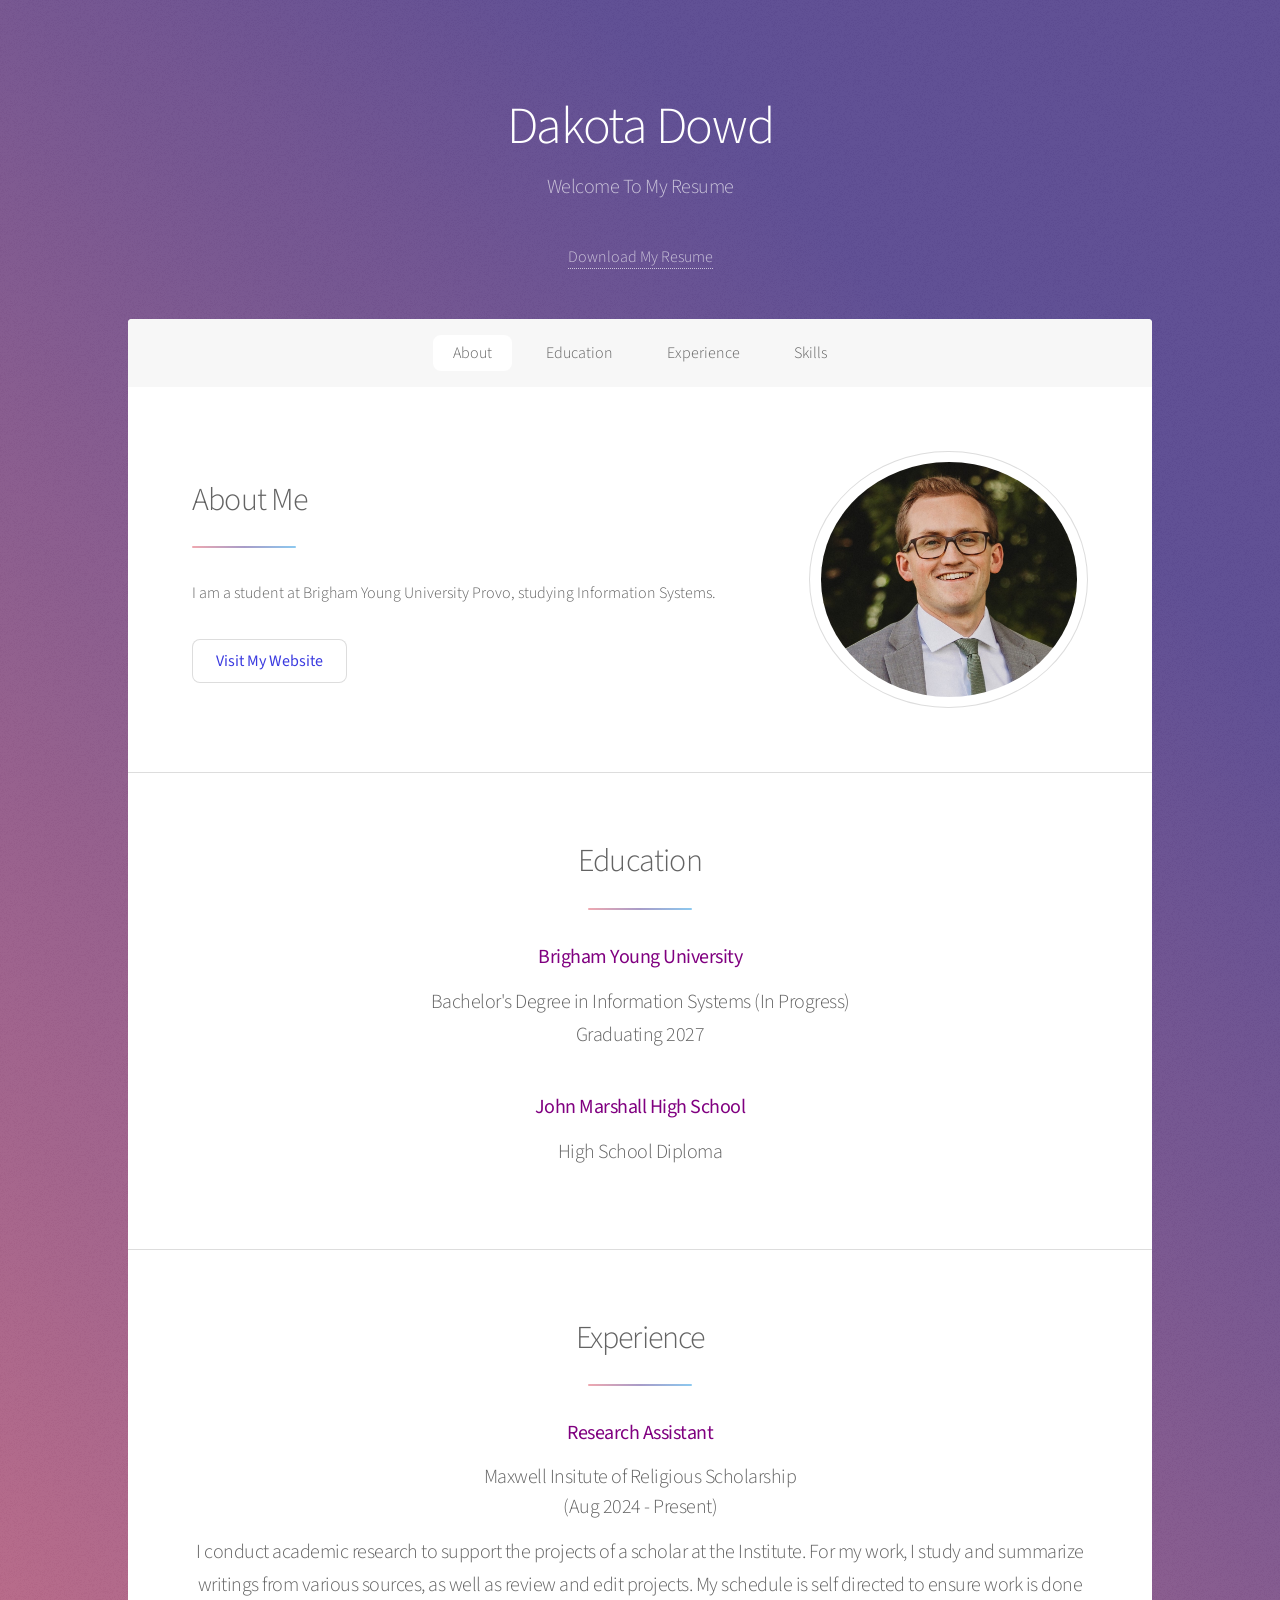
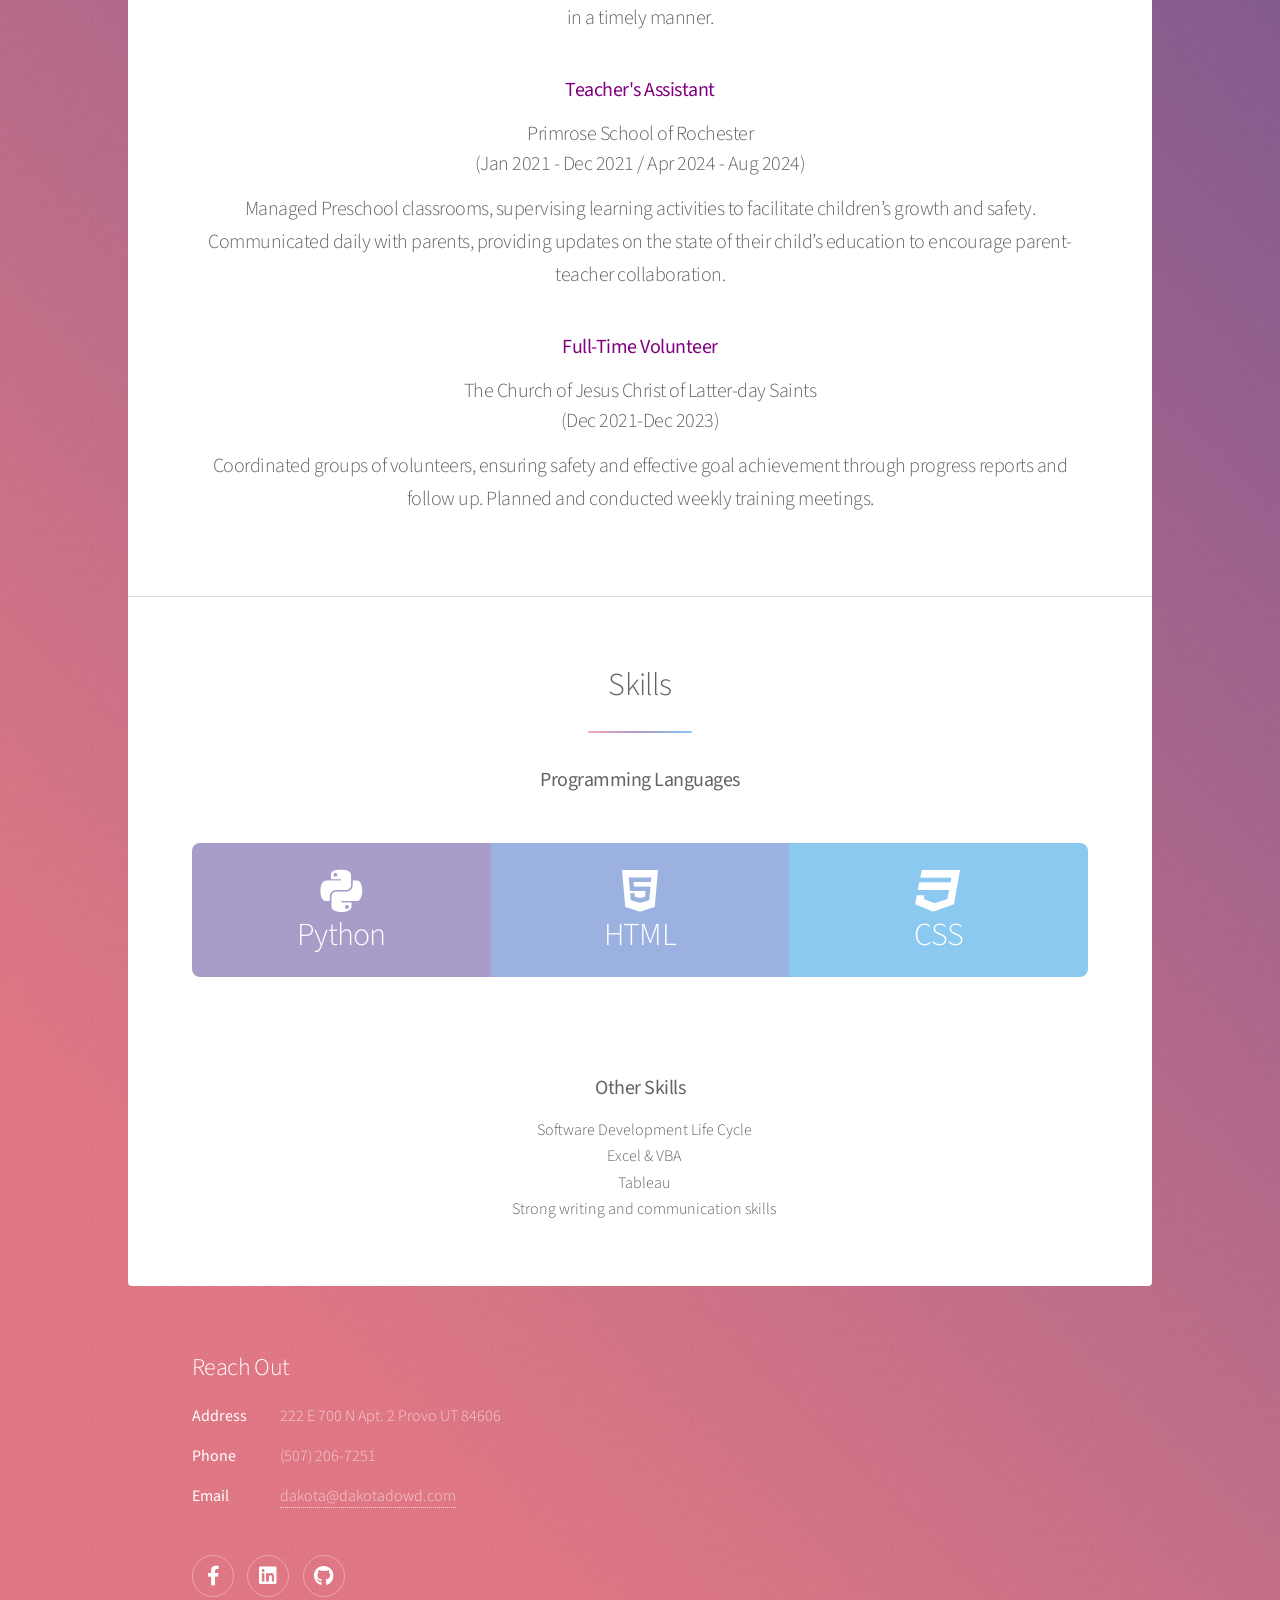
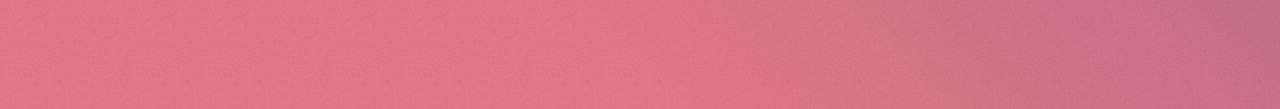
<file: index.html>
<!DOCTYPE HTML>

<html>
	<head>
		<title>Dakota Dowd Resume</title>

		<meta charset="utf-8" />
		<meta name="viewport" content="width=device-width, initial-scale=1, user-scalable=no" />
		<link rel="stylesheet" href="assets/css/main.css" />
		<noscript><link rel="stylesheet" href="assets/css/noscript.css" /></noscript>
		<link rel="stylesheet" href="https://cdnjs.cloudflare.com/ajax/libs/font-awesome/5.15.4/css/all.min.css">

		<style>
			ul {
				list-style-type: none;
				padding: 0; /* Optional: remove default padding */
			}
		</style>
	</head>
	<body class="is-preload">

		<!-- Wrapper -->
			<div id="wrapper">

				<!-- Header -->
					<header id="header" class="alt">
						<!-- <span class="logo"><img src="images/logo.svg" alt="" /></span> -->
						<h1>Dakota Dowd</h1>
					    	<p>Welcome To My Resume</p>
					    	<a href="Blue Resume.docx.pdf" download>Download My Resume</a>


							
					</header>

				<!-- Nav -->
					<nav id="nav">
						<ul>
							<li><a href="#intro" class="active">About</a></li>
							<li><a href="#first">Education</a></li>
							<li><a href="#second">Experience</a></li>
							<li><a href="#skill">Skills</a></li>
						</ul>
					</nav>

				<!-- Main -->
					<div id="main">

						<!-- Introduction -->
							<section id="intro" class="main">
								<div class="spotlight">
									<div class="content">
										<header class="major">
											<h2>About Me</h2>
										</header>
										<p>I am a student at Brigham Young University Provo, studying Information Systems.</p>
										<ul class="actions">
											<li><a href="https://www.dakotadowd.com/" class="button"><b style="color: rgb(59, 59, 224)">Visit My Website</b></a></li>
										</ul>
									</div>
									<span class="image"><img src="images\Profile_photo_projects.jpg" alt="" /></span>
								</div>
							</section>

						<!-- Education -->
						<section id="first" class="main special">
							<header class="major">
								<h2>Education</h2>
								<h3><b  style = "color: purple;">Brigham Young University</b></h3>
								<p>Bachelor's Degree in Information Systems (In Progress) <br> Graduating 2027</p>

								<h3><b  style = "color: purple;">John Marshall High School</b></h3>
								<p>High School Diploma</p>
							</header>
							</footer>
						</section>

						<!-- Experience -->
						<section id="second" class="main special">
							<header class="major">
								<h2>Experience</h2>

								<h3><b style = "color: purple;">Research Assistant</b></h3>								
								<h3> <section>Maxwell Insitute of Religious Scholarship</section> (Aug 2024 - Present)</h3>
								<p>I conduct academic research to support the projects of a scholar at the Institute. For my work, I study and summarize writings from various sources, as well as review and edit projects. My schedule is self directed to ensure work is done in a timely manner.</p>
								
								<h3><b  style = "color: purple;">Teacher's Assistant</b></h3>
								<h3><section>Primrose School of Rochester</section> (Jan 2021 - Dec 2021 / Apr 2024 - Aug 2024)</h3>
								<p>Managed Preschool classrooms, supervising learning activities to facilitate children’s growth and safety. Communicated daily with parents, providing updates on the state of their child’s education to encourage parent-teacher collaboration.</p>

								<h3><b  style = "color: purple;">Full-Time Volunteer</b></h3>
								<h3><section>The Church of Jesus Christ of Latter-day Saints</section> (Dec 2021-Dec 2023)</h3>
								<p>Coordinated groups of volunteers, ensuring safety and effective goal achievement through progress reports and follow up. Planned and conducted weekly training meetings.</p>
								
							</header>
							</footer>
						</section>

						
						<!-- Second Section -->
						<section id="skill" class="main special">
							<header class="major">
								<h2>Skills</h2>
								<h3><b>Programming Languages</b></h3>
							</header>
							<ul class="statistics">

								<li class="style3">
									<span class="fab fa-python fa-3x"></span>
									<strong>Python</strong>
								</li>

								<li class="style4">
									<span class="fab fa-html5 fa-3x"></span>
									<strong>HTML</strong>
								</li>

								<li class="style5">
									<span class="fab fa-css3 fa-3x"></span>
									<strong>CSS</strong>
								</li>
							</ul>

							<p class="content"></p>
							<footer class="major">
								<h3> <b>Other Skills</b> </h3>
								<ul>
									<li>Software Development Life Cycle</li>
									<li>Excel & VBA </li>
									<li>Tableau</li>
									<li>Strong writing and communication skills</li>
										
								</ul>
							</footer>
						</section>



					</div>

				<!-- Footer -->
					<footer id="footer">

						<section>
							<h2>Reach Out</h2>
							<dl class="alt">
								<dt>Address</dt>
								<dd>222 E 700 N Apt. 2 Provo UT 84606</dd>
								<dt>Phone</dt>
								<dd>(507) 206-7251</dd>
								<dt>Email</dt>
								<dd><a href="dakota@dakotadowd.com">dakota@dakotadowd.com</a></dd>
							</dl>
							<ul class="icons">
								<li><a href="https://www.facebook.com/profile.php?id=100009518986532" class="icon brands fa-facebook-f alt"><span class="label">Facebook</span></a></li>
								<li><a href="https://www.linkedin.com/in/dakota-dowd-014100195/" class="icon brands fa-linkedin alt"><span class="label">Linkedin</span></a></li>
								<li><a href="https://github.com/Dakota-Dowd" class="icon brands fa-github alt"><span class="label">GitHub</span></a></li>

							</ul>
						</section>
					</footer>

			</div>

		<!-- Scripts -->
			<script src="assets/js/jquery.min.js"></script>
			<script src="assets/js/jquery.scrollex.min.js"></script>
			<script src="assets/js/jquery.scrolly.min.js"></script>
			<script src="assets/js/browser.min.js"></script>
			<script src="assets/js/breakpoints.min.js"></script>
			<script src="assets/js/util.js"></script>
			<script src="assets/js/main.js"></script>

	</body>
</html>
</file>
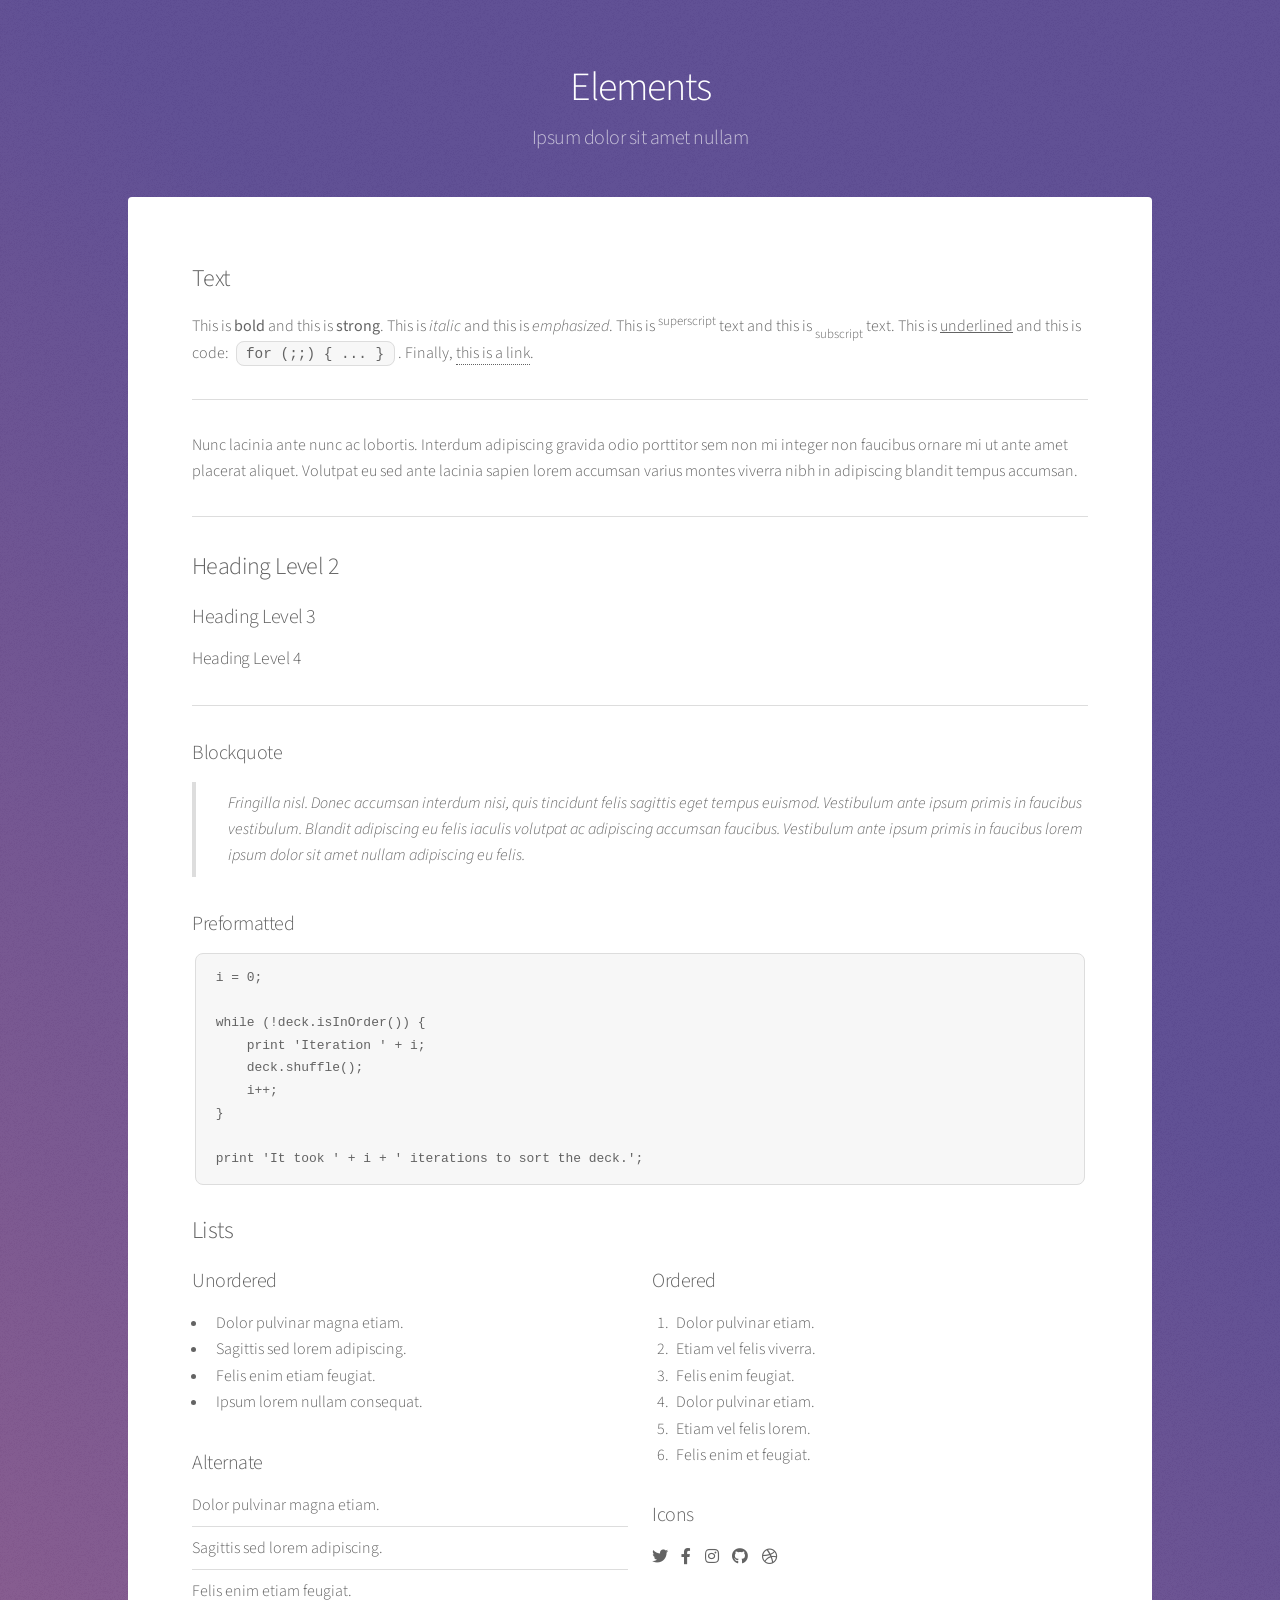
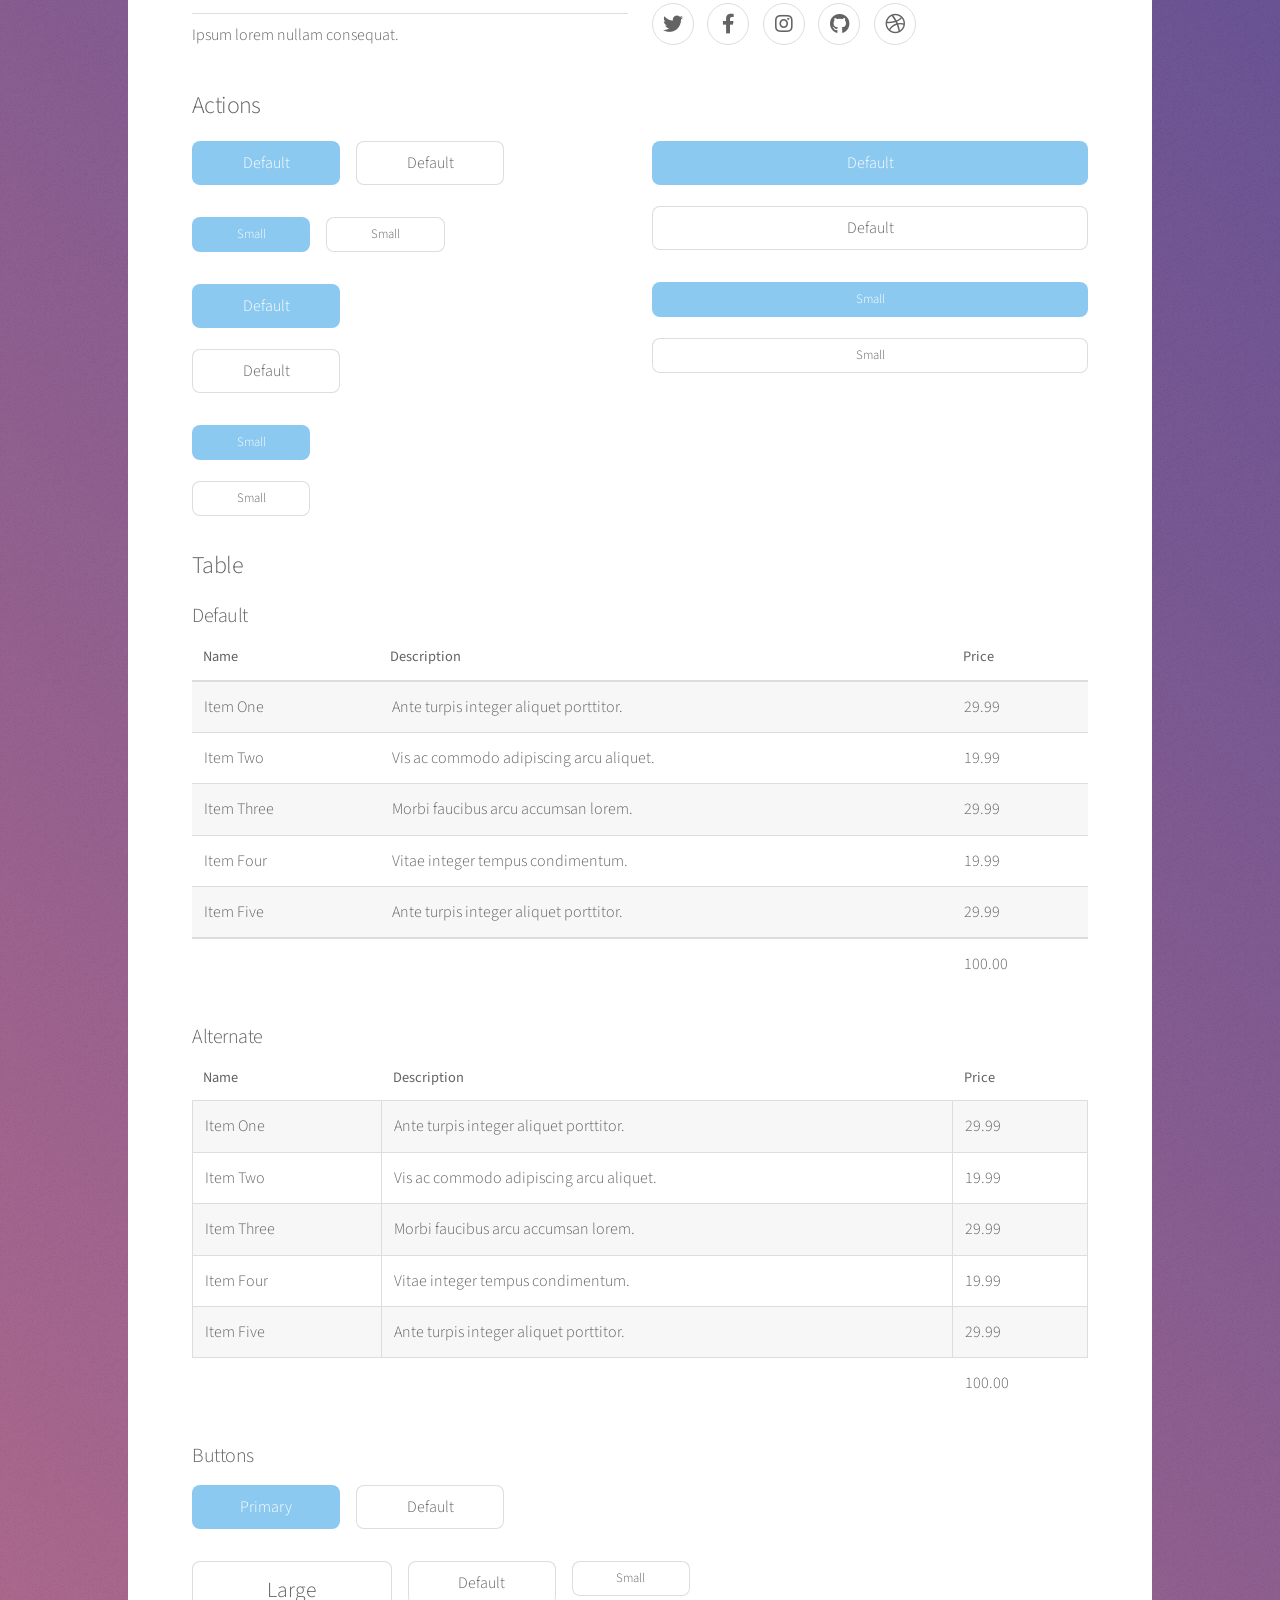
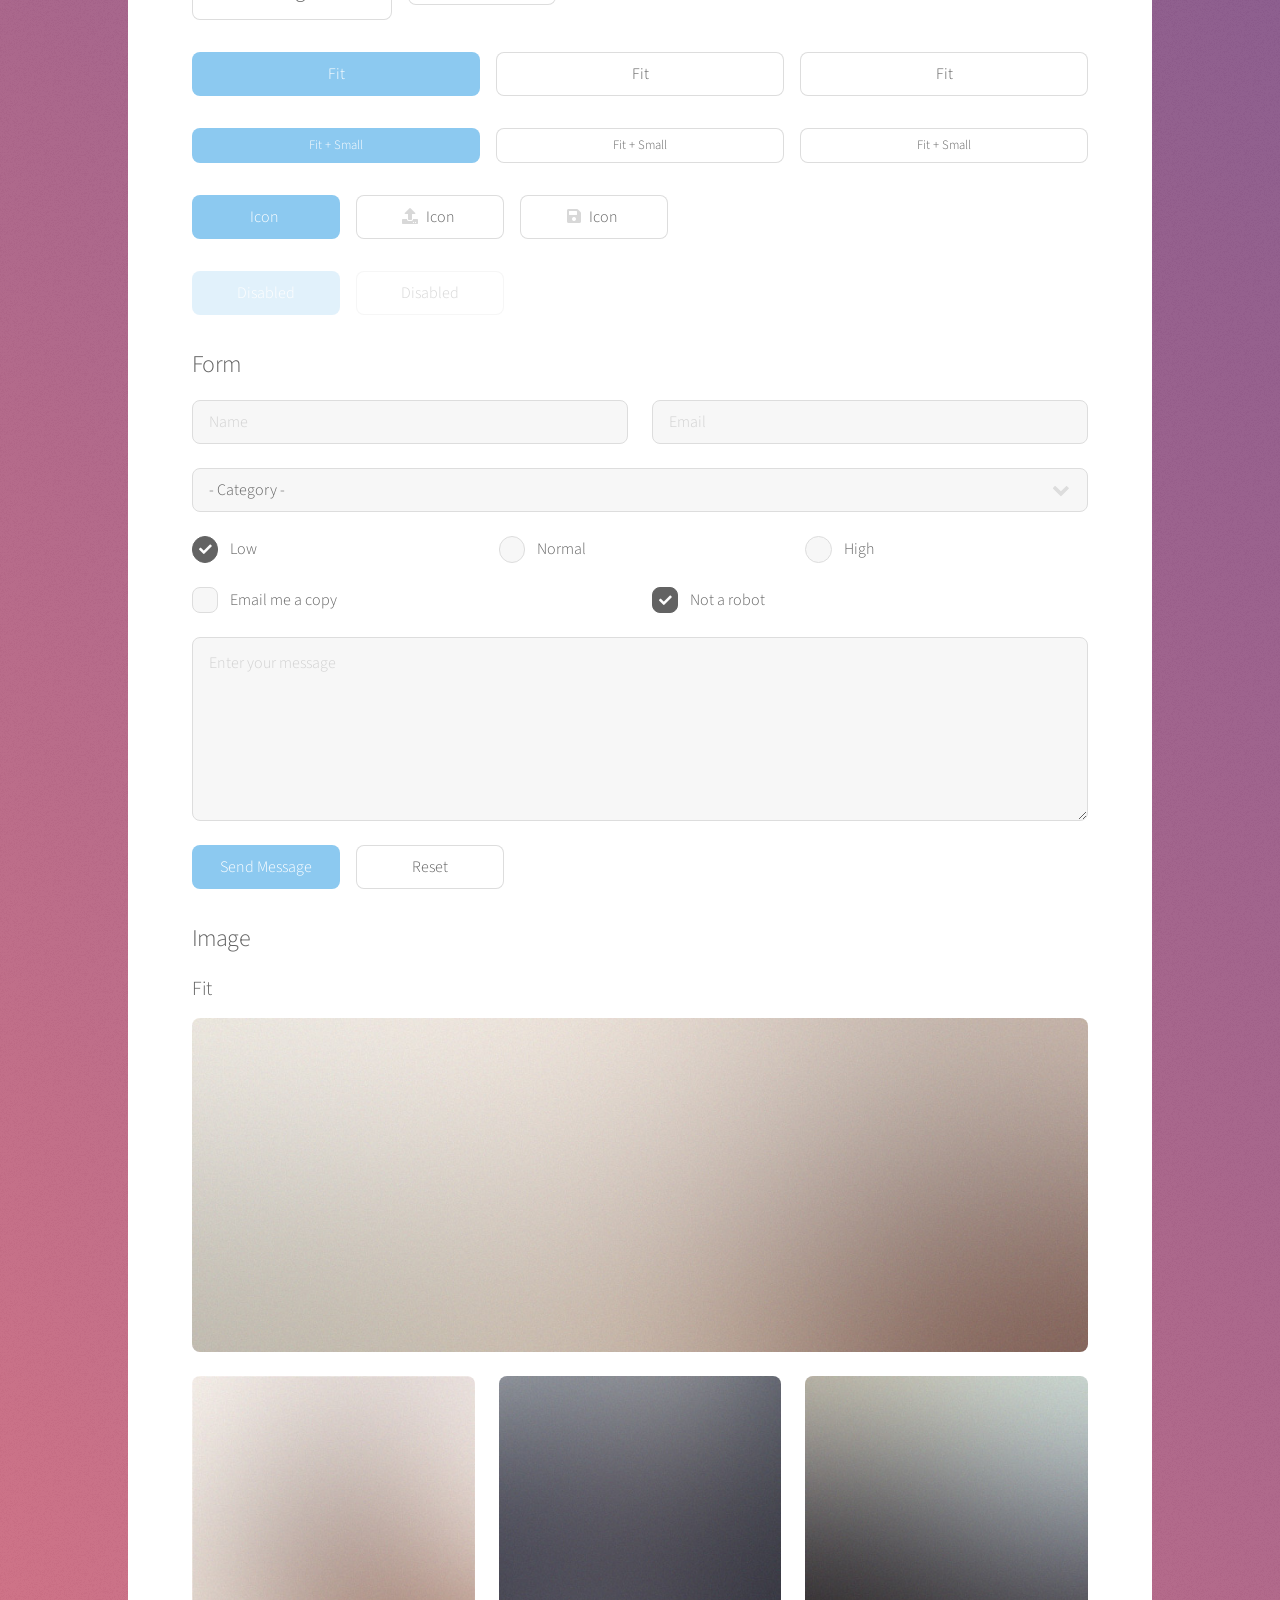
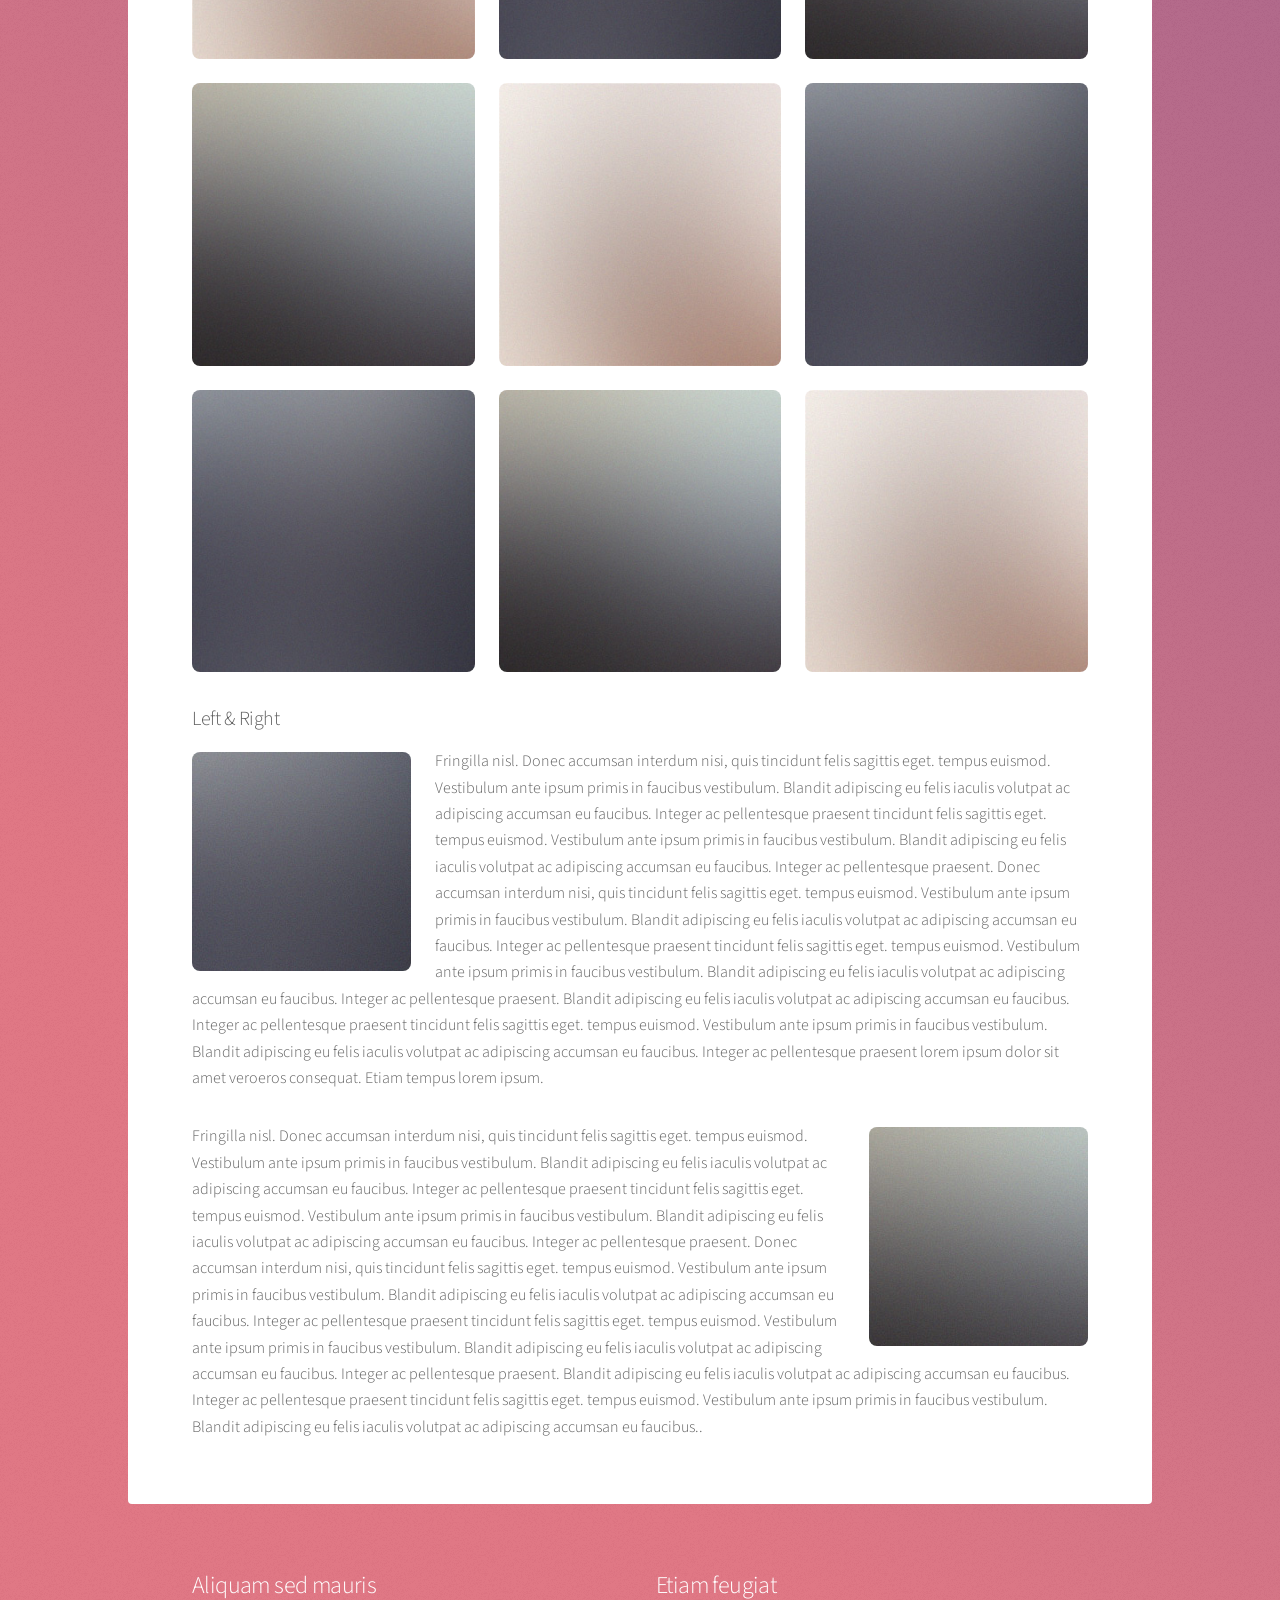
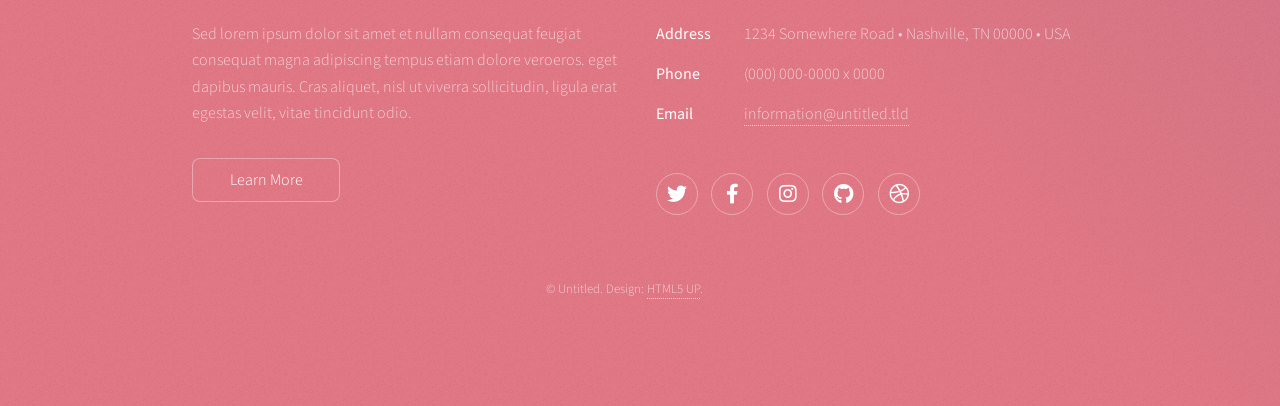
<file: elements.html>
<!DOCTYPE HTML>
<!--
	Stellar by HTML5 UP
	html5up.net | @ajlkn
	Free for personal and commercial use under the CCA 3.0 license (html5up.net/license)
-->
<html>
	<head>
		<title>Elements - Stellar by HTML5 UP</title>
		<meta charset="utf-8" />
		<meta name="viewport" content="width=device-width, initial-scale=1, user-scalable=no" />
		<link rel="stylesheet" href="assets/css/main.css" />
		<noscript><link rel="stylesheet" href="assets/css/noscript.css" /></noscript>
	</head>
	<body class="is-preload">

		<!-- Wrapper -->
			<div id="wrapper">

				<!-- Header -->
					<header id="header">
						<h1>Elements</h1>
						<p>Ipsum dolor sit amet nullam</p>
					</header>

				<!-- Main -->
					<div id="main">

						<!-- Content -->
							<section id="content" class="main">

								<!-- Text -->
									<section>
										<h2>Text</h2>
										<p>This is <b>bold</b> and this is <strong>strong</strong>. This is <i>italic</i> and this is <em>emphasized</em>.
										This is <sup>superscript</sup> text and this is <sub>subscript</sub> text.
										This is <u>underlined</u> and this is code: <code>for (;;) { ... }</code>. Finally, <a href="#">this is a link</a>.</p>
										<hr />
										<p>Nunc lacinia ante nunc ac lobortis. Interdum adipiscing gravida odio porttitor sem non mi integer non faucibus ornare mi ut ante amet placerat aliquet. Volutpat eu sed ante lacinia sapien lorem accumsan varius montes viverra nibh in adipiscing blandit tempus accumsan.</p>
										<hr />
										<h2>Heading Level 2</h2>
										<h3>Heading Level 3</h3>
										<h4>Heading Level 4</h4>
										<hr />
										<h3>Blockquote</h3>
										<blockquote>Fringilla nisl. Donec accumsan interdum nisi, quis tincidunt felis sagittis eget tempus euismod. Vestibulum ante ipsum primis in faucibus vestibulum. Blandit adipiscing eu felis iaculis volutpat ac adipiscing accumsan faucibus. Vestibulum ante ipsum primis in faucibus lorem ipsum dolor sit amet nullam adipiscing eu felis.</blockquote>
										<h3>Preformatted</h3>
										<pre><code>i = 0;

while (!deck.isInOrder()) {
    print 'Iteration ' + i;
    deck.shuffle();
    i++;
}

print 'It took ' + i + ' iterations to sort the deck.';</code></pre>
									</section>

								<!-- Lists -->
									<section>
										<h2>Lists</h2>
										<div class="row">
											<div class="col-6 col-12-medium">
												<h3>Unordered</h3>
												<ul>
													<li>Dolor pulvinar magna etiam.</li>
													<li>Sagittis sed lorem adipiscing.</li>
													<li>Felis enim etiam feugiat.</li>
													<li>Ipsum lorem nullam consequat.</li>
												</ul>
												<h3>Alternate</h3>
												<ul class="alt">
													<li>Dolor pulvinar magna etiam.</li>
													<li>Sagittis sed lorem adipiscing.</li>
													<li>Felis enim etiam feugiat.</li>
													<li>Ipsum lorem nullam consequat.</li>
												</ul>
											</div>
											<div class="col-6 col-12-medium">
												<h3>Ordered</h3>
												<ol>
													<li>Dolor pulvinar etiam.</li>
													<li>Etiam vel felis viverra.</li>
													<li>Felis enim feugiat.</li>
													<li>Dolor pulvinar etiam.</li>
													<li>Etiam vel felis lorem.</li>
													<li>Felis enim et feugiat.</li>
												</ol>
												<h3>Icons</h3>
												<ul class="icons">
													<li><a href="#" class="icon brands fa-twitter"><span class="label">Twitter</span></a></li>
													<li><a href="#" class="icon brands fa-facebook-f"><span class="label">Facebook</span></a></li>
													<li><a href="#" class="icon brands fa-instagram"><span class="label">Instagram</span></a></li>
													<li><a href="#" class="icon brands fa-github"><span class="label">GitHub</span></a></li>
													<li><a href="#" class="icon brands fa-dribbble"><span class="label">Dribbble</span></a></li>
												</ul>
												<ul class="icons">
													<li><a href="#" class="icon brands alt fa-twitter"><span class="label">Twitter</span></a></li>
													<li><a href="#" class="icon brands alt fa-facebook-f"><span class="label">Facebook</span></a></li>
													<li><a href="#" class="icon brands alt fa-instagram"><span class="label">Instagram</span></a></li>
													<li><a href="#" class="icon brands alt fa-github"><span class="label">GitHub</span></a></li>
													<li><a href="#" class="icon brands alt fa-dribbble"><span class="label">Dribbble</span></a></li>
												</ul>
											</div>
										</div>
										<h2>Actions</h2>
										<div class="row">
											<div class="col-6 col-12-medium">
												<ul class="actions">
													<li><a href="#" class="button primary">Default</a></li>
													<li><a href="#" class="button">Default</a></li>
												</ul>
												<ul class="actions small">
													<li><a href="#" class="button primary small">Small</a></li>
													<li><a href="#" class="button small">Small</a></li>
												</ul>
												<ul class="actions stacked">
													<li><a href="#" class="button primary">Default</a></li>
													<li><a href="#" class="button">Default</a></li>
												</ul>
												<ul class="actions stacked">
													<li><a href="#" class="button primary small">Small</a></li>
													<li><a href="#" class="button small">Small</a></li>
												</ul>
											</div>
											<div class="col-6 col-12-medium">
												<ul class="actions stacked">
													<li><a href="#" class="button primary fit">Default</a></li>
													<li><a href="#" class="button fit">Default</a></li>
												</ul>
												<ul class="actions stacked">
													<li><a href="#" class="button primary small fit">Small</a></li>
													<li><a href="#" class="button small fit">Small</a></li>
												</ul>
											</div>
										</div>
									</section>

								<!-- Table -->
									<section>
										<h2>Table</h2>
										<h3>Default</h3>
										<div class="table-wrapper">
											<table>
												<thead>
													<tr>
														<th>Name</th>
														<th>Description</th>
														<th>Price</th>
													</tr>
												</thead>
												<tbody>
													<tr>
														<td>Item One</td>
														<td>Ante turpis integer aliquet porttitor.</td>
														<td>29.99</td>
													</tr>
													<tr>
														<td>Item Two</td>
														<td>Vis ac commodo adipiscing arcu aliquet.</td>
														<td>19.99</td>
													</tr>
													<tr>
														<td>Item Three</td>
														<td> Morbi faucibus arcu accumsan lorem.</td>
														<td>29.99</td>
													</tr>
													<tr>
														<td>Item Four</td>
														<td>Vitae integer tempus condimentum.</td>
														<td>19.99</td>
													</tr>
													<tr>
														<td>Item Five</td>
														<td>Ante turpis integer aliquet porttitor.</td>
														<td>29.99</td>
													</tr>
												</tbody>
												<tfoot>
													<tr>
														<td colspan="2"></td>
														<td>100.00</td>
													</tr>
												</tfoot>
											</table>
										</div>

										<h3>Alternate</h3>
										<div class="table-wrapper">
											<table class="alt">
												<thead>
													<tr>
														<th>Name</th>
														<th>Description</th>
														<th>Price</th>
													</tr>
												</thead>
												<tbody>
													<tr>
														<td>Item One</td>
														<td>Ante turpis integer aliquet porttitor.</td>
														<td>29.99</td>
													</tr>
													<tr>
														<td>Item Two</td>
														<td>Vis ac commodo adipiscing arcu aliquet.</td>
														<td>19.99</td>
													</tr>
													<tr>
														<td>Item Three</td>
														<td> Morbi faucibus arcu accumsan lorem.</td>
														<td>29.99</td>
													</tr>
													<tr>
														<td>Item Four</td>
														<td>Vitae integer tempus condimentum.</td>
														<td>19.99</td>
													</tr>
													<tr>
														<td>Item Five</td>
														<td>Ante turpis integer aliquet porttitor.</td>
														<td>29.99</td>
													</tr>
												</tbody>
												<tfoot>
													<tr>
														<td colspan="2"></td>
														<td>100.00</td>
													</tr>
												</tfoot>
											</table>
										</div>
									</section>

								<!-- Buttons -->
									<section>
										<h3>Buttons</h3>
										<ul class="actions">
											<li><a href="#" class="button primary">Primary</a></li>
											<li><a href="#" class="button">Default</a></li>
										</ul>
										<ul class="actions">
											<li><a href="#" class="button large">Large</a></li>
											<li><a href="#" class="button">Default</a></li>
											<li><a href="#" class="button small">Small</a></li>
										</ul>
										<ul class="actions fit">
											<li><a href="#" class="button primary fit">Fit</a></li>
											<li><a href="#" class="button fit">Fit</a></li>
											<li><a href="#" class="button fit">Fit</a></li>
										</ul>
										<ul class="actions fit small">
											<li><a href="#" class="button primary fit small">Fit + Small</a></li>
											<li><a href="#" class="button fit small">Fit + Small</a></li>
											<li><a href="#" class="button fit small">Fit + Small</a></li>
										</ul>
										<ul class="actions">
											<li><a href="#" class="button primary icon solidfa-download">Icon</a></li>
											<li><a href="#" class="button icon solid fa-upload">Icon</a></li>
											<li><a href="#" class="button icon solid fa-save">Icon</a></li>
										</ul>
										<ul class="actions">
											<li><span class="button primary disabled">Disabled</span></li>
											<li><span class="button disabled">Disabled</span></li>
										</ul>
									</section>

								<!-- Form -->
									<section>
										<h2>Form</h2>
										<form method="post" action="#">
											<div class="row gtr-uniform">
												<div class="col-6 col-12-xsmall">
													<input type="text" name="demo-name" id="demo-name" value="" placeholder="Name" />
												</div>
												<div class="col-6 col-12-xsmall">
													<input type="email" name="demo-email" id="demo-email" value="" placeholder="Email" />
												</div>
												<div class="col-12">
													<select name="demo-category" id="demo-category">
														<option value="">- Category -</option>
														<option value="1">Manufacturing</option>
														<option value="1">Shipping</option>
														<option value="1">Administration</option>
														<option value="1">Human Resources</option>
													</select>
												</div>
												<div class="col-4 col-12-small">
													<input type="radio" id="demo-priority-low" name="demo-priority" checked>
													<label for="demo-priority-low">Low</label>
												</div>
												<div class="col-4 col-12-small">
													<input type="radio" id="demo-priority-normal" name="demo-priority">
													<label for="demo-priority-normal">Normal</label>
												</div>
												<div class="col-4 col-12-small">
													<input type="radio" id="demo-priority-high" name="demo-priority">
													<label for="demo-priority-high">High</label>
												</div>
												<div class="col-6 col-12-small">
													<input type="checkbox" id="demo-copy" name="demo-copy">
													<label for="demo-copy">Email me a copy</label>
												</div>
												<div class="col-6 col-12-small">
													<input type="checkbox" id="demo-human" name="demo-human" checked>
													<label for="demo-human">Not a robot</label>
												</div>
												<div class="col-12">
													<textarea name="demo-message" id="demo-message" placeholder="Enter your message" rows="6"></textarea>
												</div>
												<div class="col-12">
													<ul class="actions">
														<li><input type="submit" value="Send Message" class="primary" /></li>
														<li><input type="reset" value="Reset" /></li>
													</ul>
												</div>
											</div>
										</form>
									</section>

								<!-- Image -->
									<section>
										<h2>Image</h2>
										<h3>Fit</h3>
										<div class="box alt">
											<div class="row gtr-uniform">
												<div class="col-12"><span class="image fit"><img src="images/pic04.jpg" alt="" /></span></div>
												<div class="col-4"><span class="image fit"><img src="images/pic01.jpg" alt="" /></span></div>
												<div class="col-4"><span class="image fit"><img src="images/pic02.jpg" alt="" /></span></div>
												<div class="col-4"><span class="image fit"><img src="images/pic03.jpg" alt="" /></span></div>
												<div class="col-4"><span class="image fit"><img src="images/pic03.jpg" alt="" /></span></div>
												<div class="col-4"><span class="image fit"><img src="images/pic01.jpg" alt="" /></span></div>
												<div class="col-4"><span class="image fit"><img src="images/pic02.jpg" alt="" /></span></div>
												<div class="col-4"><span class="image fit"><img src="images/pic02.jpg" alt="" /></span></div>
												<div class="col-4"><span class="image fit"><img src="images/pic03.jpg" alt="" /></span></div>
												<div class="col-4"><span class="image fit"><img src="images/pic01.jpg" alt="" /></span></div>
											</div>
										</div>
										<h3>Left &amp; Right</h3>
										<p><span class="image left"><img src="images/pic05.jpg" alt="" /></span>Fringilla nisl. Donec accumsan interdum nisi, quis tincidunt felis sagittis eget. tempus euismod. Vestibulum ante ipsum primis in faucibus vestibulum. Blandit adipiscing eu felis iaculis volutpat ac adipiscing accumsan eu faucibus. Integer ac pellentesque praesent tincidunt felis sagittis eget. tempus euismod. Vestibulum ante ipsum primis in faucibus vestibulum. Blandit adipiscing eu felis iaculis volutpat ac adipiscing accumsan eu faucibus. Integer ac pellentesque praesent. Donec accumsan interdum nisi, quis tincidunt felis sagittis eget. tempus euismod. Vestibulum ante ipsum primis in faucibus vestibulum. Blandit adipiscing eu felis iaculis volutpat ac adipiscing accumsan eu faucibus. Integer ac pellentesque praesent tincidunt felis sagittis eget. tempus euismod. Vestibulum ante ipsum primis in faucibus vestibulum. Blandit adipiscing eu felis iaculis volutpat ac adipiscing accumsan eu faucibus. Integer ac pellentesque praesent. Blandit adipiscing eu felis iaculis volutpat ac adipiscing accumsan eu faucibus. Integer ac pellentesque praesent tincidunt felis sagittis eget. tempus euismod. Vestibulum ante ipsum primis in faucibus vestibulum. Blandit adipiscing eu felis iaculis volutpat ac adipiscing accumsan eu faucibus. Integer ac pellentesque praesent lorem ipsum dolor sit amet veroeros consequat. Etiam tempus lorem ipsum.</p>
										<p><span class="image right"><img src="images/pic06.jpg" alt="" /></span>Fringilla nisl. Donec accumsan interdum nisi, quis tincidunt felis sagittis eget. tempus euismod. Vestibulum ante ipsum primis in faucibus vestibulum. Blandit adipiscing eu felis iaculis volutpat ac adipiscing accumsan eu faucibus. Integer ac pellentesque praesent tincidunt felis sagittis eget. tempus euismod. Vestibulum ante ipsum primis in faucibus vestibulum. Blandit adipiscing eu felis iaculis volutpat ac adipiscing accumsan eu faucibus. Integer ac pellentesque praesent. Donec accumsan interdum nisi, quis tincidunt felis sagittis eget. tempus euismod. Vestibulum ante ipsum primis in faucibus vestibulum. Blandit adipiscing eu felis iaculis volutpat ac adipiscing accumsan eu faucibus. Integer ac pellentesque praesent tincidunt felis sagittis eget. tempus euismod. Vestibulum ante ipsum primis in faucibus vestibulum. Blandit adipiscing eu felis iaculis volutpat ac adipiscing accumsan eu faucibus. Integer ac pellentesque praesent. Blandit adipiscing eu felis iaculis volutpat ac adipiscing accumsan eu faucibus. Integer ac pellentesque praesent tincidunt felis sagittis eget. tempus euismod. Vestibulum ante ipsum primis in faucibus vestibulum. Blandit adipiscing eu felis iaculis volutpat ac adipiscing accumsan eu faucibus..</p>
									</section>

							</section>

					</div>

				<!-- Footer -->
					<footer id="footer">
						<section>
							<h2>Aliquam sed mauris</h2>
							<p>Sed lorem ipsum dolor sit amet et nullam consequat feugiat consequat magna adipiscing tempus etiam dolore veroeros. eget dapibus mauris. Cras aliquet, nisl ut viverra sollicitudin, ligula erat egestas velit, vitae tincidunt odio.</p>
							<ul class="actions">
								<li><a href="#" class="button">Learn More</a></li>
							</ul>
						</section>
						<section>
							<h2>Etiam feugiat</h2>
							<dl class="alt">
								<dt>Address</dt>
								<dd>1234 Somewhere Road &bull; Nashville, TN 00000 &bull; USA</dd>
								<dt>Phone</dt>
								<dd>(000) 000-0000 x 0000</dd>
								<dt>Email</dt>
								<dd><a href="#">information@untitled.tld</a></dd>
							</dl>
							<ul class="icons">
								<li><a href="#" class="icon brands fa-twitter alt"><span class="label">Twitter</span></a></li>
								<li><a href="#" class="icon brands fa-facebook-f alt"><span class="label">Facebook</span></a></li>
								<li><a href="#" class="icon brands fa-instagram alt"><span class="label">Instagram</span></a></li>
								<li><a href="#" class="icon brands fa-github alt"><span class="label">GitHub</span></a></li>
								<li><a href="#" class="icon brands fa-dribbble alt"><span class="label">Dribbble</span></a></li>
							</ul>
						</section>
						<p class="copyright">&copy; Untitled. Design: <a href="https://html5up.net">HTML5 UP</a>.</p>
					</footer>

			</div>

		<!-- Scripts -->
			<script src="assets/js/jquery.min.js"></script>
			<script src="assets/js/jquery.scrollex.min.js"></script>
			<script src="assets/js/jquery.scrolly.min.js"></script>
			<script src="assets/js/browser.min.js"></script>
			<script src="assets/js/breakpoints.min.js"></script>
			<script src="assets/js/util.js"></script>
			<script src="assets/js/main.js"></script>

	</body>
</html>
</file>
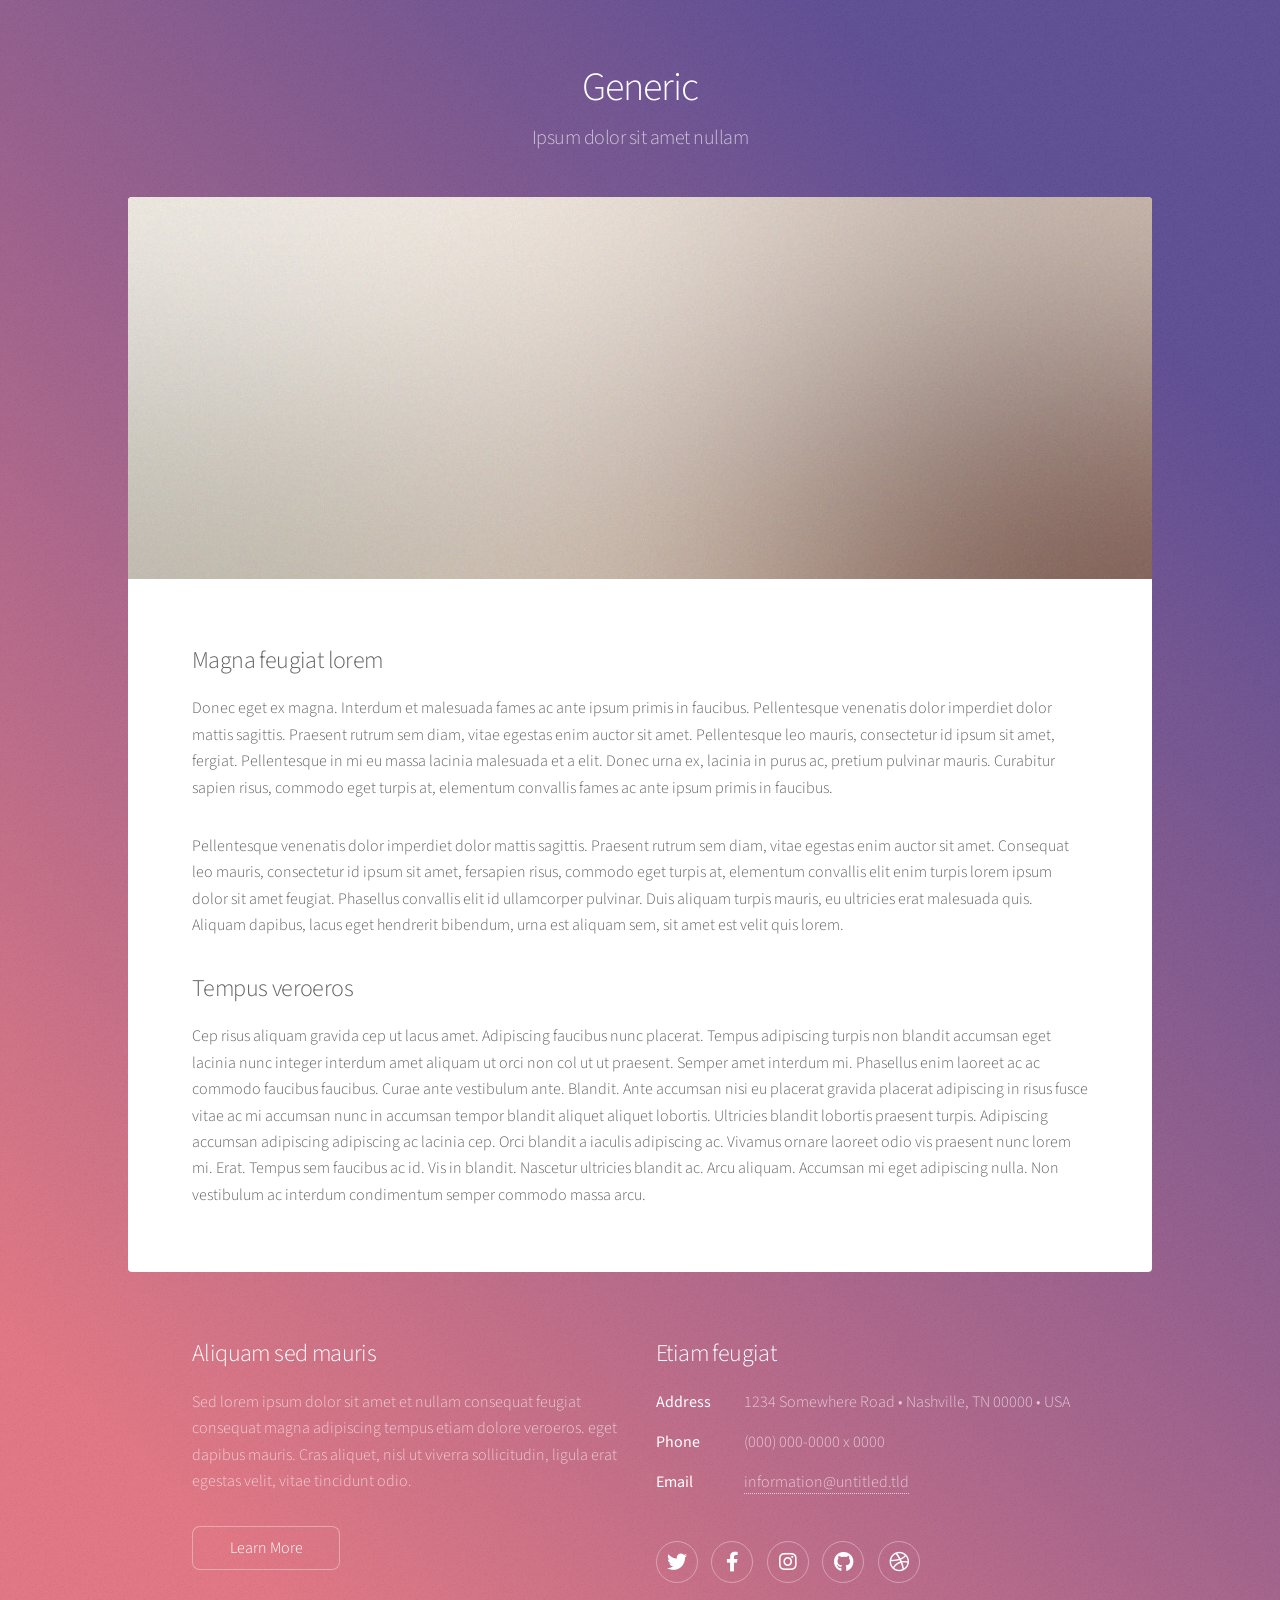
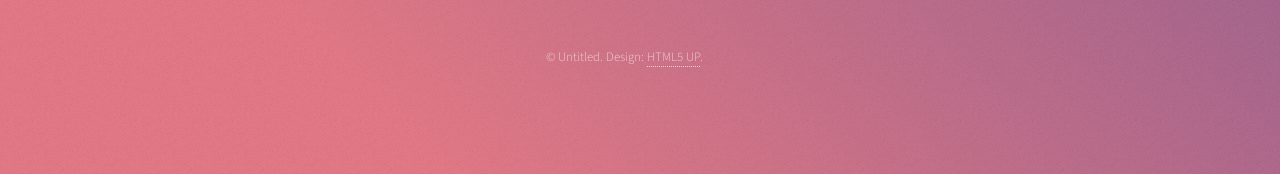
<file: generic.html>
<!DOCTYPE HTML>
<!--
	Stellar by HTML5 UP
	html5up.net | @ajlkn
	Free for personal and commercial use under the CCA 3.0 license (html5up.net/license)
-->
<html>
	<head>
		<title>Generic - Stellar by HTML5 UP</title>
		<meta charset="utf-8" />
		<meta name="viewport" content="width=device-width, initial-scale=1, user-scalable=no" />
		<link rel="stylesheet" href="assets/css/main.css" />
		<noscript><link rel="stylesheet" href="assets/css/noscript.css" /></noscript>
	</head>
	<body class="is-preload">

		<!-- Wrapper -->
			<div id="wrapper">

				<!-- Header -->
					<header id="header">
						<h1>Generic</h1>
						<p>Ipsum dolor sit amet nullam</p>
					</header>

				<!-- Main -->
					<div id="main">

						<!-- Content -->
							<section id="content" class="main">
								<span class="image main"><img src="images/pic04.jpg" alt="" /></span>
								<h2>Magna feugiat lorem</h2>
								<p>Donec eget ex magna. Interdum et malesuada fames ac ante ipsum primis in faucibus. Pellentesque venenatis dolor imperdiet dolor mattis sagittis. Praesent rutrum sem diam, vitae egestas enim auctor sit amet. Pellentesque leo mauris, consectetur id ipsum sit amet, fergiat. Pellentesque in mi eu massa lacinia malesuada et a elit. Donec urna ex, lacinia in purus ac, pretium pulvinar mauris. Curabitur sapien risus, commodo eget turpis at, elementum convallis fames ac ante ipsum primis in faucibus.</p>
								<p>Pellentesque venenatis dolor imperdiet dolor mattis sagittis. Praesent rutrum sem diam, vitae egestas enim auctor sit amet. Consequat leo mauris, consectetur id ipsum sit amet, fersapien risus, commodo eget turpis at, elementum convallis elit enim turpis lorem ipsum dolor sit amet feugiat. Phasellus convallis elit id ullamcorper pulvinar. Duis aliquam turpis mauris, eu ultricies erat malesuada quis. Aliquam dapibus, lacus eget hendrerit bibendum, urna est aliquam sem, sit amet est velit quis lorem.</p>
								<h2>Tempus veroeros</h2>
								<p>Cep risus aliquam gravida cep ut lacus amet. Adipiscing faucibus nunc placerat. Tempus adipiscing turpis non blandit accumsan eget lacinia nunc integer interdum amet aliquam ut orci non col ut ut praesent. Semper amet interdum mi. Phasellus enim laoreet ac ac commodo faucibus faucibus. Curae ante vestibulum ante. Blandit. Ante accumsan nisi eu placerat gravida placerat adipiscing in risus fusce vitae ac mi accumsan nunc in accumsan tempor blandit aliquet aliquet lobortis. Ultricies blandit lobortis praesent turpis. Adipiscing accumsan adipiscing adipiscing ac lacinia cep. Orci blandit a iaculis adipiscing ac. Vivamus ornare laoreet odio vis praesent nunc lorem mi. Erat. Tempus sem faucibus ac id. Vis in blandit. Nascetur ultricies blandit ac. Arcu aliquam. Accumsan mi eget adipiscing nulla. Non vestibulum ac interdum condimentum semper commodo massa arcu.</p>
							</section>

					</div>

				<!-- Footer -->
					<footer id="footer">
						<section>
							<h2>Aliquam sed mauris</h2>
							<p>Sed lorem ipsum dolor sit amet et nullam consequat feugiat consequat magna adipiscing tempus etiam dolore veroeros. eget dapibus mauris. Cras aliquet, nisl ut viverra sollicitudin, ligula erat egestas velit, vitae tincidunt odio.</p>
							<ul class="actions">
								<li><a href="#" class="button">Learn More</a></li>
							</ul>
						</section>
						<section>
							<h2>Etiam feugiat</h2>
							<dl class="alt">
								<dt>Address</dt>
								<dd>1234 Somewhere Road &bull; Nashville, TN 00000 &bull; USA</dd>
								<dt>Phone</dt>
								<dd>(000) 000-0000 x 0000</dd>
								<dt>Email</dt>
								<dd><a href="#">information@untitled.tld</a></dd>
							</dl>
							<ul class="icons">
								<li><a href="#" class="icon brands fa-twitter alt"><span class="label">Twitter</span></a></li>
								<li><a href="#" class="icon brands fa-facebook-f alt"><span class="label">Facebook</span></a></li>
								<li><a href="#" class="icon brands fa-instagram alt"><span class="label">Instagram</span></a></li>
								<li><a href="#" class="icon brands fa-github alt"><span class="label">GitHub</span></a></li>
								<li><a href="#" class="icon brands fa-dribbble alt"><span class="label">Dribbble</span></a></li>
							</ul>
						</section>
						<p class="copyright">&copy; Untitled. Design: <a href="https://html5up.net">HTML5 UP</a>.</p>
					</footer>

			</div>

		<!-- Scripts -->
			<script src="assets/js/jquery.min.js"></script>
			<script src="assets/js/jquery.scrollex.min.js"></script>
			<script src="assets/js/jquery.scrolly.min.js"></script>
			<script src="assets/js/browser.min.js"></script>
			<script src="assets/js/breakpoints.min.js"></script>
			<script src="assets/js/util.js"></script>
			<script src="assets/js/main.js"></script>

	</body>
</html>
</file>
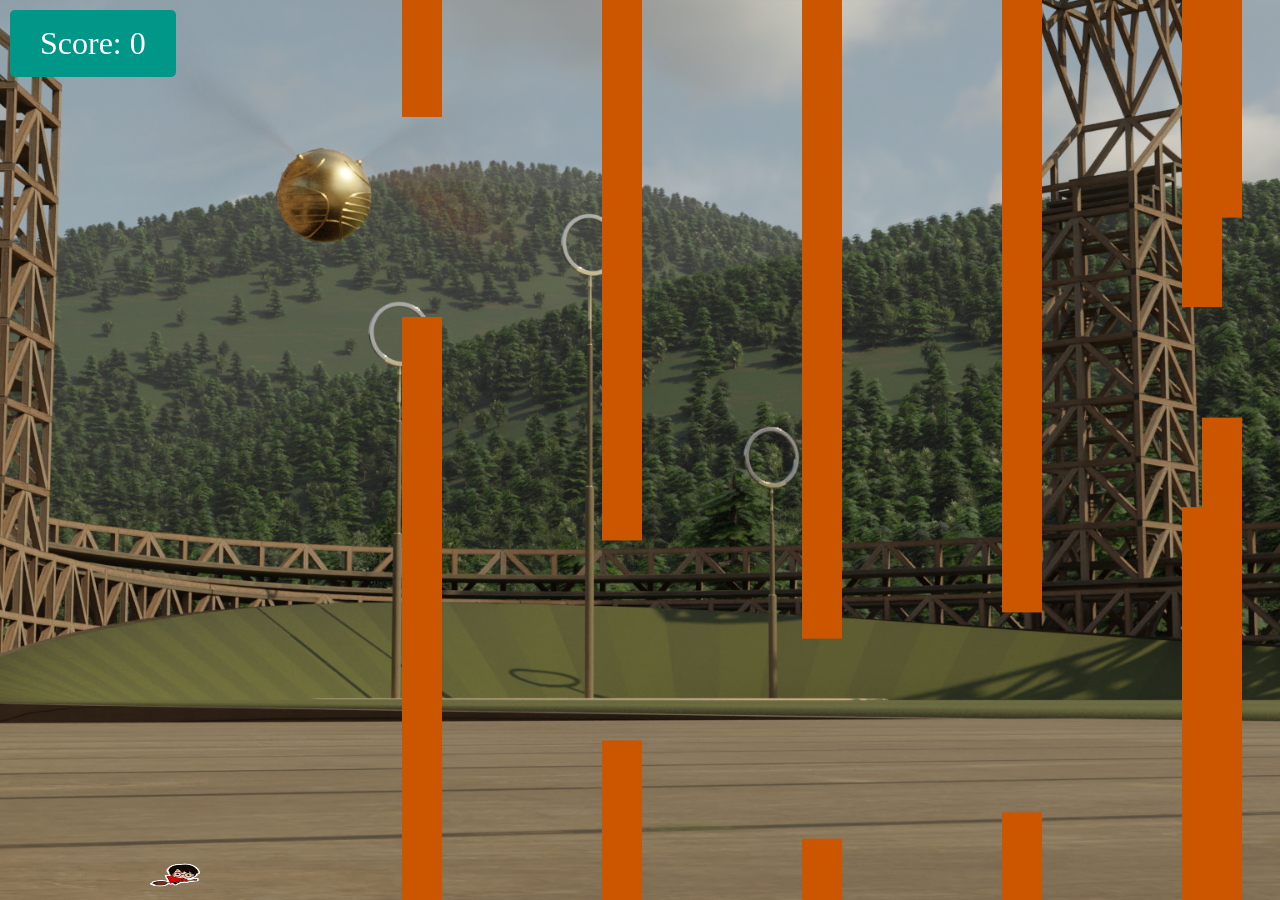
<file: html_resume/Ai-Game.html>
<!DOCTYPE html>
<html>
<head>
  <title>Flappy Bird</title>
  <style>
    body { margin: 0; overflow: hidden; }

    canvas { 
      display: block;
      background-image: url('../assets_resume/img/Quidditch_Background.png'); /* Updated background image */
      background-size: cover; /* Ensure it covers the whole canvas */
      background-position: center; /* Center the background */
    }

    .score-counter {
      position: absolute;
      top: 10px;
      left: 10px;
      padding: 15px 30px; /* Increased padding for a larger counter */
      font-size: 32px; /* Increased font size */
      color: white;
      background-color: #009688;  /* Matches the game's color scheme */
      border: none;
      border-radius: 5px;
      z-index: 1000;
    }

    .game-over {
      position: absolute;
      top: 50%;
      left: 50%;
      transform: translate(-50%, -50%);
      font-size: 48px;
      font-weight: bold; /* Make the text bold */
      color: red;
      text-shadow: 3px 3px 5px white; /* Add white outline effect */
      display: none;
      z-index: 1000;
      text-align: center;
    }

    .score-display {
      font-size: 24px;
      color: white;
      margin-top: 20px;
      text-shadow: 2px 2px 4px black;
    }

    #tryAgainButton {
      position: absolute;
      top: 70%;
      left: 50%;
      transform: translateX(-50%);
      padding: 10px 20px;
      font-size: 16px;
      color: white;
      background-color: #FF5733; /* Red color for Try Again button */
      border: none;
      border-radius: 5px;
      cursor: pointer;
      z-index: 1000;
      display: none; /* Initially hidden */
    }

    /* Style for the "Back to website" link */
    #backToWebsiteLink {
      display: inline-block;
      margin-top: 20px;
      font-size: 20px;
      color: #CC5500; /* Burnt orange color for the link */
      text-decoration: none;
      background-color: #f4f4f4;
      padding: 10px 20px;
      border-radius: 5px;
      border: 1px solid #CC5500;
      cursor: pointer;
    }

    #backToWebsiteLink:hover {
      background-color: #CC5500;
      color: white;
    }
  </style>
</head>
<body>
  
  <canvas id="gameCanvas"></canvas>
  <div class="score-counter" id="scoreCounter">Score: 0</div>
  <div class="game-over" id="gameOver">
    Game Over
    <div class="score-display" id="finalScore">Score: 0</div>
    <!-- New clickable link to redirect to the website -->
    <a id="backToWebsiteLink" href="../html/MyWebsite.html" target="_blank">Back to website</a>
  </div>
  <button id="tryAgainButton">Try Again</button>
  <script>
    let canvas = document.getElementById("gameCanvas");
    let context = canvas.getContext("2d");
    let gameOverText = document.getElementById("gameOver");
    let finalScoreDisplay = document.getElementById("finalScore");
    let tryAgainButton = document.getElementById("tryAgainButton");
    let scoreCounter = document.getElementById("scoreCounter");

    function resizeCanvas() {
      canvas.width = window.innerWidth;
      canvas.height = window.innerHeight;
    }

    window.addEventListener('resize', resizeCanvas);
    resizeCanvas();

    let bird, pipes, pipeWidth, pipeGap, frameCount, gameRunning, gamePaused, animationFrameRequest, score;
    
    // Load the image for the bird
    let birdImage = new Image();
    birdImage.src = "../assets_resume/img/Harry Potter.png"; // Make sure the path is correct

    birdImage.onload = function() {
      initGame(); // Initialize the game when the image is loaded
    };

    function initGame() {
      bird = {
        x: 150,
        y: 150,
        width: 50, // Original width of the bird
        height: 50, // Original height of the bird
        gravity: 0.6, // Increased gravity to make the bird fall faster
        lift: -10,    // Increased lift for a stronger flap response
        velocity: 0   // Reset velocity to 0 at the start of the game
      };

      pipes = [];
      pipeWidth = 40;
      pipeGap = 200;
      frameCount = 0;
      gameRunning = true;
      gamePaused = false;
      score = 0;
      scoreCounter.innerText = "Score: " + score;
      gameOverText.style.display = 'none';
      tryAgainButton.style.display = 'none'; // Hide the "Try Again" button

      // Generate the initial pipes closer to the left of the screen
      for (let i = 0; i < 5; i++) {
        let topHeight = Math.random() * (canvas.height - pipeGap - 50);
        let bottomHeight = canvas.height - topHeight - pipeGap;
        pipes.push({ x: 500 + i * 200, top: topHeight, bottom: bottomHeight });
      }
    }

    document.addEventListener("keydown", () => {
      if (gameRunning && !gamePaused) {
        bird.velocity = bird.lift; // Make the bird "flap" when key is pressed
      }
    });

    tryAgainButton.addEventListener("click", () => {
      location.reload(); // Refresh the page to restart the game
    });

    function drawBird() {
      // Draw the bird using the original size (no doubling of width/height)
      context.drawImage(birdImage, bird.x, bird.y, bird.width, bird.height); 
    }

    function drawPipes() {
      context.fillStyle = "#CC5500"; // Burnt orange color for pipes
      pipes.forEach(pipe => {
        context.fillRect(pipe.x, 0, pipeWidth, pipe.top);
        context.fillRect(pipe.x, canvas.height - pipe.bottom, pipeWidth, pipe.bottom);
      });
    }

    function updatePipes() {
      if (!gamePaused) {
        if (frameCount % 90 === 0) {
          let topHeight = Math.random() * (canvas.height - pipeGap - 50);
          let bottomHeight = canvas.height - topHeight - pipeGap;
          pipes.push({ x: canvas.width, top: topHeight, bottom: bottomHeight });
        }
        pipes.forEach(pipe => {
          pipe.x -= 2;
          if (pipe.x + pipeWidth === bird.x) {
            score++;
            scoreCounter.innerText = "Score: " + score;
          }
        });
        pipes = pipes.filter(pipe => pipe.x + pipeWidth > 0);
      }
    }

    function checkCollision() {
      for (let i = 0; i < pipes.length; i++) {
        let pipe = pipes[i];
        // Use the bird's actual width/height for the collision detection
        if (bird.x < pipe.x + pipeWidth &&
            bird.x + bird.width > pipe.x &&
            (bird.y < pipe.top || bird.y + bird.height > canvas.height - pipe.bottom)) {
          return true;
        }
      }
      return false;
    }

    function updateBird() {
      if (!gamePaused) {
        bird.velocity += bird.gravity; // Apply gravity to velocity
        bird.y += bird.velocity; // Update bird's position with velocity
        
        // Prevent bird from falling below the canvas
        if (bird.y + bird.height > canvas.height) {
          bird.y = canvas.height - bird.height;
          bird.velocity = 0; // Stop falling if the bird hits the ground
        }
        
        // Prevent bird from going above the canvas
        if (bird.y < 0) {
          bird.y = 0;
          bird.velocity = 0; // Stop upwards movement if it hits the top
        }
      }
    }

    function gameLoop() {
      context.clearRect(0, 0, canvas.width, canvas.height);

      if (gameRunning) {
        updateBird();
        updatePipes();
        drawBird();
        drawPipes();

        if (checkCollision()) {
          gameRunning = false;
          gameOverText.style.display = 'block';
          finalScoreDisplay.innerText = "Score: " + score;
          tryAgainButton.style.display = 'inline-block'; // Show the "Try Again" button
        }
      } else {
        drawBird();
        drawPipes();
      }

      frameCount++;
      animationFrameRequest = requestAnimationFrame(gameLoop);
    }

    // Initialize the game for the first time
    initGame();
    animationFrameRequest = requestAnimationFrame(gameLoop);
  </script>
</body>
</html>
</file>
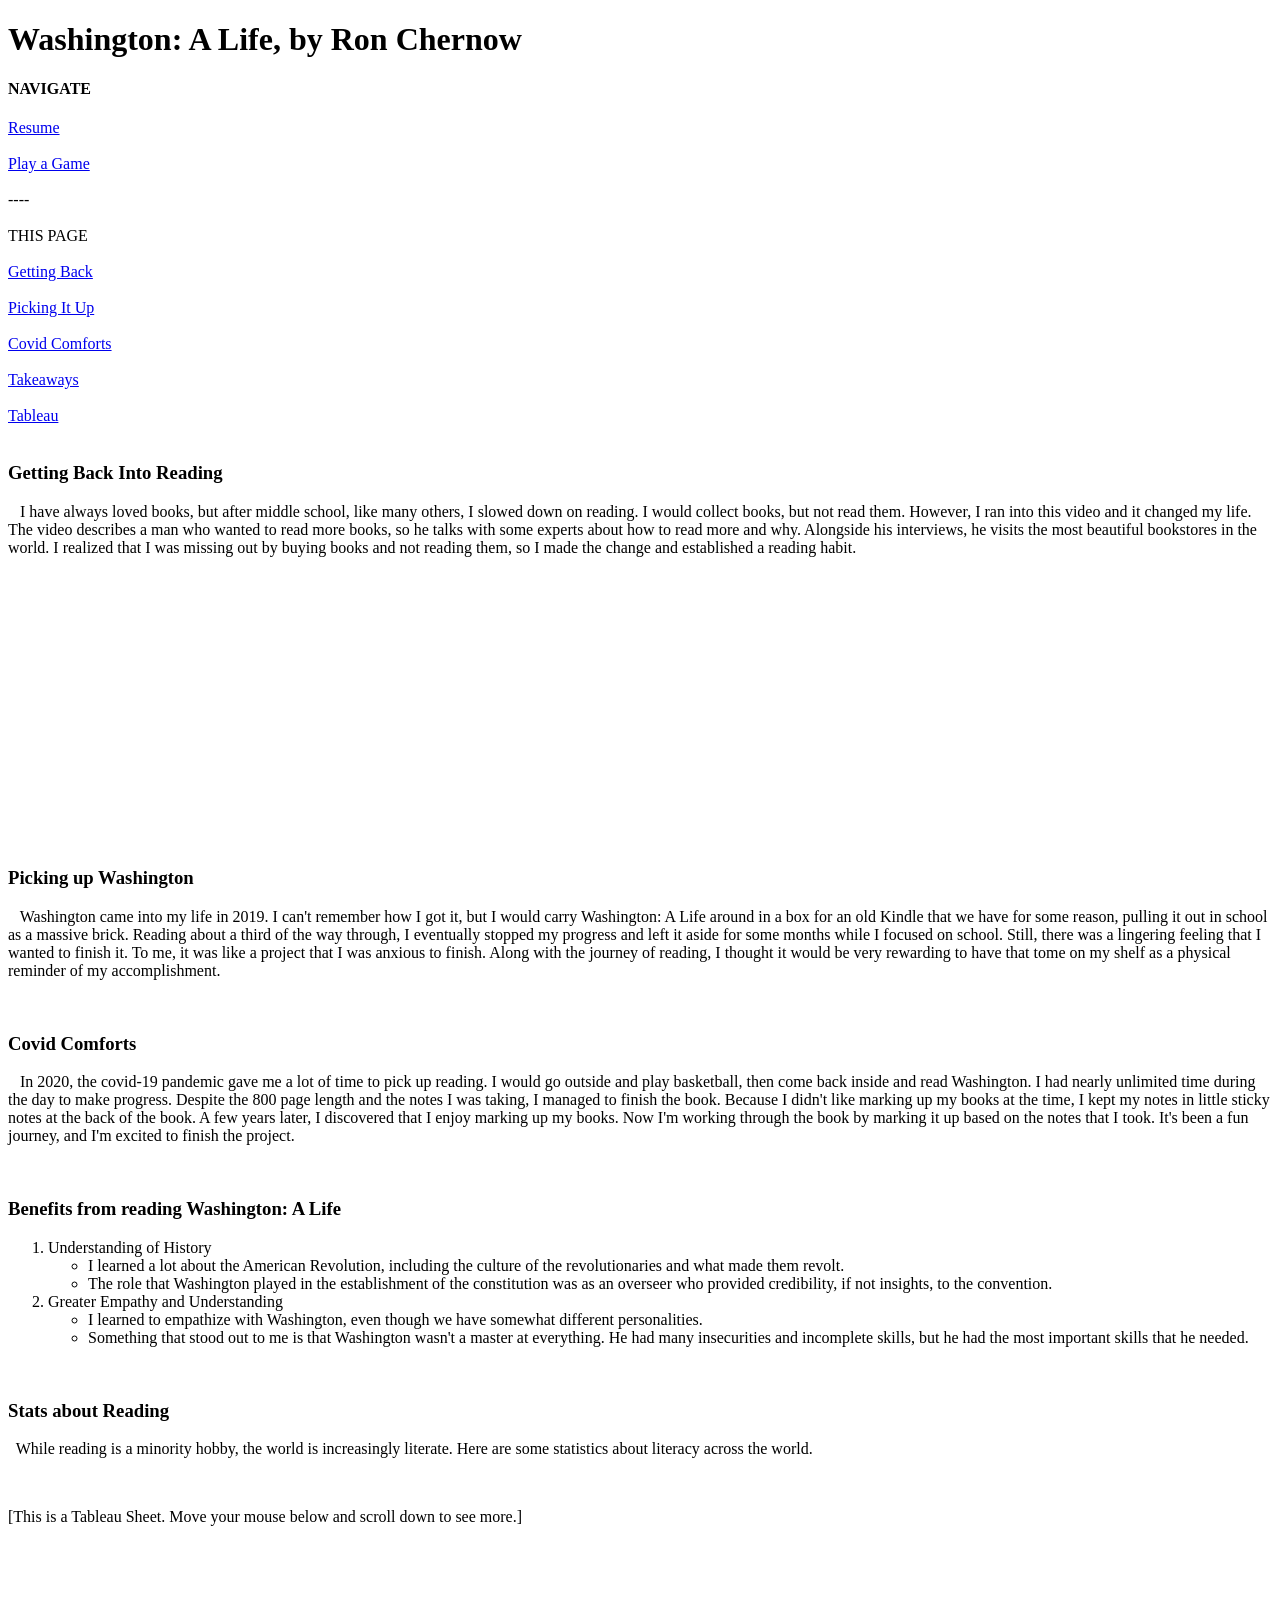
<file: html_resume/MyWebsite.html>
<!DOCTYPE html>
<html lang="en">

<head>
    <meta charset="UTF-8">
    <meta name="viewport" content="width=device-width, initial-scale=1.0">
    <title>Document</title>
    <link href="../css_resume/" rel="stylesheet">
    <style>
        /* Additional CSS to ensure the tableau visualization fits within the layout */
        .tableauPlaceholder {
            width: 100%;
            height: 300px;
            margin-top: 20px;
            position: relative;
        }

        .tableauViz {
            width: 100%;
            height: 300px;
        }
    </style>
</head>

<body>
    <!-- Here is the text of the header -->
    <div class="header">
        <h1>Washington: A Life, by Ron Chernow</h1>
    </div>
    <!-- Here is the text of the leftbox -->
    <div class="leftbox">
        <h4>NAVIGATE</h4>
        <a href="../index.html">Resume</a>
        <br> <br>
        <a href="Ai-Game.html">Play a Game</a>
        <br><br>
        ----
        <br><br>
        THIS PAGE
        <br><br>
        <a href="#GettingBack">Getting Back</a> <br><br>
        <a href="#Picking">Picking It Up</a> <br><br>
        <a href="#Covid">Covid Comforts</a> <br><br>
        <a href="#Quotes">Takeaways</a><br><br>
        <a href="#Tableau_Part">Tableau</a> <br><br>
    </div>

    <!-- Here is the text, video, and tableau of the mainbox -->
    <div class="mainbox">
        
        <h3 id="GettingBack">Getting Back Into Reading</h3>
        <p> &nbsp;&nbsp; I have always loved books, but after middle school, like many others, I slowed down on reading. I would
            collect books, but not read them. However, I ran into this video and it changed my life. The video describes a man who wanted to read 
            more books, so he talks with some experts about how to read more and why. Alongside his interviews, he visits the most beautiful
            bookstores in the world. I realized that I was missing out by buying books and not reading them, so I made the change and established a 
            reading habit.</p>
        <br><br>
        
        <!-- Here is the embedded video -->
        <span class="videosettings">
        <iframe width="300" height="200" src="https://www.youtube.com/embed/lIW5jBrrsS0?si=bO6LeAzPZ4jU67pL"
            title="YouTube video player" frameborder="0"
            allow="accelerometer; autoplay; clipboard-write; encrypted-media; gyroscope; picture-in-picture; web-share"
            referrerpolicy="strict-origin-when-cross-origin" allowfullscreen></iframe>
        <br><br>
        </span>

        <br>
        <h3 id="Picking">Picking up Washington</h3>
        <p> &nbsp;&nbsp; Washington came into my life in 2019. I can't remember how I got it, but I would carry Washington: A Life
            around in a box for an old Kindle that we have for some reason, pulling it out in school as a massive brick.
            Reading about a third of the way through, I eventually stopped my progress and left it aside for some
            months while I focused on school. Still, there was a lingering feeling that I wanted to finish it. To me, it was like a project that I was anxious to finish. Along with the journey of reading, I thought it would be very rewarding to have that tome on my shelf as a physical reminder of my accomplishment. </p>
        <br>

        <h3 id="Covid">Covid Comforts</h3>
        <p> &nbsp;&nbsp; In 2020, the covid-19 pandemic gave me a lot of time to pick up reading. I would go outside and play
            basketball, then come back inside and read Washington. I had nearly unlimited time during the day to make progress. Despite the 800 page length and the notes I was taking, I managed to finish the book. Because I didn't like marking up my books at the time, I kept my notes in little sticky notes at the back of the book. A few years later, I discovered that I enjoy marking up my books. Now I'm working through the book by marking it up based on the notes that I took. It's been a fun journey, and I'm excited to finish the project. </p>
        <br>

        <h3 id="Quotes">Benefits from reading Washington: A Life</h3>
        <ol>
            <li>Understanding of History
                <ul>
                    <li>I learned a lot about the American Revolution, including the culture of the revolutionaries and what made them revolt.</li>
                    <li>The role that Washington played in the establishment of the constitution was as an overseer who provided credibility, if not insights, to the convention.</li>
                </ul>
            </li>
            <li>Greater Empathy and Understanding
                <ul>
                    <li>I learned to empathize with Washington, even though we have somewhat different personalities.</li>
                    <li>Something that stood out to me is that Washington wasn't a master at everything. He had many insecurities and incomplete skills, but he had the most important skills that he needed.</li>
                </ul>
            </li>
        </ol>

        <!-- Here is the Tableau -->
        <br>
        <h3 id="Tableau_Part">Stats about Reading</h3>
        <p>&nbsp;&nbsp;While reading is a minority hobby, the world is increasingly literate. Here are some statistics about literacy across the world.</p>
        <br>
        <p>[This is a Tableau Sheet. Move your mouse below and scroll down to see more.]</p>

        <div class="tableau-section" id="Tableau_Part">
            <div class='tableauPlaceholder' id='viz1733719013562'>
                <noscript><a href='#'><img alt='World Literacy Rates Overview'
                            src='https://public.tableau.com/static/images/Li/LiteracyRates_17243394670400/WorldLiteracyRatesOverview/1_rss.png'
                            style='border: none' /></a></noscript>
                <object class='tableauViz'>
                    <param name='host_url' value='https%3A%2F%2Fpublic.tableau.com%2F' />
                    <param name='embed_code_version' value='3' />
                    <param name='site_root' value='' />
                    <param name='name' value='LiteracyRates_17243394670400/WorldLiteracyRatesOverview' />
                    <param name='tabs' value='no' />
                    <param name='toolbar' value='yes' />
                    <param name='static_image'
                        value='https://public.tableau.com/static/images/Li/LiteracyRates_17243394670400/WorldLiteracyRatesOverview/1.png' />
                    <param name='animate_transition' value='yes' />
                    <param name='display_static_image' value='yes' />
                    <param name='display_spinner' value='yes' />
                    <param name='display_overlay' value='yes' />
                    <param name='display_count' value='yes' />
                    <param name='language' value='en-US' />
                </object>
            </div>
            <script type='text/javascript'>
                var divElement = document.getElementById('viz1733719013562');
                var vizElement = divElement.getElementsByTagName('object')[0];
                if (divElement.offsetWidth > 800) {
                    vizElement.style.width = '100%';
                    vizElement.style.height = '300px';
                } else if (divElement.offsetWidth > 500) {
                    vizElement.style.width = '100%';
                    vizElement.style.height = '300px';
                } else {
                    vizElement.style.width = '100%';
                    vizElement.style.height = '300px';
                }
                var scriptElement = document.createElement('script');
                scriptElement.src = 'https://public.tableau.com/javascripts/api/viz_v1.js';
                vizElement.parentNode.insertBefore(scriptElement, vizElement);
            </script>
        </div>
    </div>

</body>

</html>
</file>
<file: assets/css/noscript.css>
/*
	Stellar by HTML5 UP
	html5up.net | @ajlkn
	Free for personal and commercial use under the CCA 3.0 license (html5up.net/license)
*/

/* Header */

	body.is-preload #header.alt > * {
		opacity: 1;
	}

	body.is-preload #header.alt .logo {
		-moz-transform: none;
		-webkit-transform: none;
		-ms-transform: none;
		transform: none;
	}
</file>
<file: assets/css/main.css>
@import url(fontawesome-all.min.css);
@import 'https://fonts.googleapis.com/css?family=Source+Sans+Pro:300,400';

/*
	Stellar by HTML5 UP
	html5up.net | @ajlkn
	Free for personal and commercial use under the CCA 3.0 license (html5up.net/license)
*/

html, body, div, span, applet, object,
iframe, h1, h2, h3, h4, h5, h6, p, blockquote,
pre, a, abbr, acronym, address, big, cite,
code, del, dfn, em, img, ins, kbd, q, s, samp,
small, strike, strong, sub, sup, tt, var, b,
u, i, center, dl, dt, dd, ol, ul, li, fieldset,
form, label, legend, table, caption, tbody,
tfoot, thead, tr, th, td, article, aside,
canvas, details, embed, figure, figcaption,
footer, header, hgroup, menu, nav, output, ruby,
section, summary, time, mark, audio, video {
	margin: 0;
	padding: 0;
	border: 0;
	font-size: 100%;
	font: inherit;
	vertical-align: baseline;}

article, aside, details, figcaption, figure,
footer, header, hgroup, menu, nav, section {
	display: block;}

body {
	line-height: 1;
}

ol, ul {
	list-style: none;
}

blockquote, q {
	quotes: none;
}

	blockquote:before, blockquote:after, q:before, q:after {
		content: '';
		content: none;
	}

table {
	border-collapse: collapse;
	border-spacing: 0;
}

body {
	-webkit-text-size-adjust: none;
}

mark {
	background-color: transparent;
	color: inherit;
}

input::-moz-focus-inner {
	border: 0;
	padding: 0;
}

input, select, textarea {
	-moz-appearance: none;
	-webkit-appearance: none;
	-ms-appearance: none;
	appearance: none;
}

/* Basic */

	@-ms-viewport {
		width: device-width;
	}

	body {
		-ms-overflow-style: scrollbar;
	}

	@media screen and (max-width: 480px) {

		html, body {
			min-width: 320px;
		}

	}

	html {
		box-sizing: border-box;
	}

	*, *:before, *:after {
		box-sizing: inherit;
	}

	body {
		background-color: #935d8c;
		background-image: url("images/overlay.png"), -moz-linear-gradient(45deg, #e37682 15%, #5f4d93 85%);
		background-image: url("images/overlay.png"), -webkit-linear-gradient(45deg, #e37682 15%, #5f4d93 85%);
		background-image: url("images/overlay.png"), -ms-linear-gradient(45deg, #e37682 15%, #5f4d93 85%);
		background-image: url("images/overlay.png"), linear-gradient(45deg, #e37682 15%, #5f4d93 85%);
	}

		body.is-preload *, body.is-preload *:before, body.is-preload *:after {
			-moz-animation: none !important;
			-webkit-animation: none !important;
			-ms-animation: none !important;
			animation: none !important;
			-moz-transition: none !important;
			-webkit-transition: none !important;
			-ms-transition: none !important;
			transition: none !important;
		}

/* Type */

	body {
		background-color: #935d8c;
		color: rgba(255, 255, 255, 0.65);
	}

	body, input, select, textarea {
		font-family: "Source Sans Pro", Helvetica, sans-serif;
		font-size: 17pt;
		font-weight: 300;
		line-height: 1.65;
	}

		@media screen and (max-width: 1680px) {

			body, input, select, textarea {
				font-size: 14pt;
			}

		}

		@media screen and (max-width: 1280px) {

			body, input, select, textarea {
				font-size: 12pt;
			}

		}

		@media screen and (max-width: 360px) {

			body, input, select, textarea {
				font-size: 11pt;
			}

		}

	a {
		-moz-transition: color 0.2s ease, border-bottom 0.2s ease;
		-webkit-transition: color 0.2s ease, border-bottom 0.2s ease;
		-ms-transition: color 0.2s ease, border-bottom 0.2s ease;
		transition: color 0.2s ease, border-bottom 0.2s ease;
		text-decoration: none;
		border-bottom: dotted 1px;
		color: inherit;
	}

		a:hover {
			border-bottom-color: transparent;
		}

	strong, b {
		font-weight: 400;
	}

	em, i {
		font-style: italic;
	}

	p {
		margin: 0 0 2em 0;
	}

		p.content {
			-moz-columns: 20em 2;
			-webkit-columns: 20em 2;
			-ms-columns: 20em 2;
			columns: 20em 2;
			-moz-column-gap: 2em;
			-webkit-column-gap: 2em;
			-ms-column-gap: 2em;
			column-gap: 2em;
			text-align: justify;
		}

	h1, h2, h3, h4, h5, h6 {
		font-weight: 300;
		line-height: 1.5;
		margin: 0 0 0.7em 0;
		letter-spacing: -0.025em;
	}

		h1 a, h2 a, h3 a, h4 a, h5 a, h6 a {
			color: inherit;
			text-decoration: none;
		}

	h1 {
		font-size: 2.5em;
		line-height: 1.2;
	}

	h2 {
		font-size: 1.5em;
	}

	h3 {
		font-size: 1.25em;

	}

	h4 {
		font-size: 1.1em;
	}

	h5 {
		font-size: 0.9em;
	}

	h6 {
		font-size: 0.7em;
	}

	@media screen and (max-width: 736px) {

		h1 {
			font-size: 2em;
		}

	}

	sub {
		font-size: 0.8em;
		position: relative;
		top: 0.5em;
	}

	sup {
		font-size: 0.8em;
		position: relative;
		top: -0.5em;
	}

	blockquote {
		border-left: solid 4px;
		font-style: italic;
		margin: 0 0 2em 0;
		padding: 0.5em 0 0.5em 2em;
	}

	code {
		border-radius: 8px;
		border: solid 1px;
		font-family: "Courier New", monospace;
		font-size: 0.9em;
		margin: 0 0.25em;
		padding: 0.25em 0.65em;
	}

	pre {
		-webkit-overflow-scrolling: touch;
		font-family: "Courier New", monospace;
		font-size: 0.9em;
		margin: 0 0 2em 0;
	}

		pre code {
			display: block;
			line-height: 1.75;
			padding: 1em 1.5em;
			overflow-x: auto;
		}

	hr {
		border: 0;
		border-bottom: solid 1px;
		margin: 2em 0;
	}

		hr.major {
			margin: 3em 0;
		}

	.align-left {
		text-align: left;
	}

	.align-center {
		text-align: center;
	}

	.align-right {
		text-align: right;
	}

	input, select, textarea {
		color: #ffffff;
	}

	a:hover {
		color: #ffffff;
	}

	strong, b {
		color: #ffffff;
	}

	h1, h2, h3, h4, h5, h6 {
		color: #ffffff;
	}

	blockquote {
		border-left-color: rgba(255, 255, 255, 0.35);
	}

	code {
		background: rgba(255, 255, 255, 0.075);
		border-color: rgba(255, 255, 255, 0.35);
	}

	hr {
		border-bottom-color: rgba(255, 255, 255, 0.35);
	}

/* Row */

	.row {
		display: flex;
		flex-wrap: wrap;
		box-sizing: border-box;
		align-items: stretch;
	}

		.row > * {
			box-sizing: border-box;
		}

		.row.gtr-uniform > * > :last-child {
			margin-bottom: 0;
		}

		.row.aln-left {
			justify-content: flex-start;
		}

		.row.aln-center {
			justify-content: center;
		}

		.row.aln-right {
			justify-content: flex-end;
		}

		.row.aln-top {
			align-items: flex-start;
		}

		.row.aln-middle {
			align-items: center;
		}

		.row.aln-bottom {
			align-items: flex-end;
		}

		.row > .imp {
			order: -1;
		}

		.row > .col-1 {
			width: 8.33333%;
		}

		.row > .off-1 {
			margin-left: 8.33333%;
		}

		.row > .col-2 {
			width: 16.66667%;
		}

		.row > .off-2 {
			margin-left: 16.66667%;
		}

		.row > .col-3 {
			width: 25%;
		}

		.row > .off-3 {
			margin-left: 25%;
		}

		.row > .col-4 {
			width: 33.33333%;
		}

		.row > .off-4 {
			margin-left: 33.33333%;
		}

		.row > .col-5 {
			width: 41.66667%;
		}

		.row > .off-5 {
			margin-left: 41.66667%;
		}

		.row > .col-6 {
			width: 50%;
		}

		.row > .off-6 {
			margin-left: 50%;
		}

		.row > .col-7 {
			width: 58.33333%;
		}

		.row > .off-7 {
			margin-left: 58.33333%;
		}

		.row > .col-8 {
			width: 66.66667%;
		}

		.row > .off-8 {
			margin-left: 66.66667%;
		}

		.row > .col-9 {
			width: 75%;
		}

		.row > .off-9 {
			margin-left: 75%;
		}

		.row > .col-10 {
			width: 83.33333%;
		}

		.row > .off-10 {
			margin-left: 83.33333%;
		}

		.row > .col-11 {
			width: 91.66667%;
		}

		.row > .off-11 {
			margin-left: 91.66667%;
		}

		.row > .col-12 {
			width: 100%;
		}

		.row > .off-12 {
			margin-left: 100%;
		}

		.row.gtr-0 {
			margin-top: 0;
			margin-left: 0em;
		}

			.row.gtr-0 > * {
				padding: 0 0 0 0em;
			}

			.row.gtr-0.gtr-uniform {
				margin-top: 0em;
			}

				.row.gtr-0.gtr-uniform > * {
					padding-top: 0em;
				}

		.row.gtr-25 {
			margin-top: 0;
			margin-left: -0.375em;
		}

			.row.gtr-25 > * {
				padding: 0 0 0 0.375em;
			}

			.row.gtr-25.gtr-uniform {
				margin-top: -0.375em;
			}

				.row.gtr-25.gtr-uniform > * {
					padding-top: 0.375em;
				}

		.row.gtr-50 {
			margin-top: 0;
			margin-left: -0.75em;
		}

			.row.gtr-50 > * {
				padding: 0 0 0 0.75em;
			}

			.row.gtr-50.gtr-uniform {
				margin-top: -0.75em;
			}

				.row.gtr-50.gtr-uniform > * {
					padding-top: 0.75em;
				}

		.row {
			margin-top: 0;
			margin-left: -1.5em;
		}

			.row > * {
				padding: 0 0 0 1.5em;
			}

			.row.gtr-uniform {
				margin-top: -1.5em;
			}

				.row.gtr-uniform > * {
					padding-top: 1.5em;
				}

		.row.gtr-150 {
			margin-top: 0;
			margin-left: -2.25em;
		}

			.row.gtr-150 > * {
				padding: 0 0 0 2.25em;
			}

			.row.gtr-150.gtr-uniform {
				margin-top: -2.25em;
			}

				.row.gtr-150.gtr-uniform > * {
					padding-top: 2.25em;
				}

		.row.gtr-200 {
			margin-top: 0;
			margin-left: -3em;
		}

			.row.gtr-200 > * {
				padding: 0 0 0 3em;
			}

			.row.gtr-200.gtr-uniform {
				margin-top: -3em;
			}

				.row.gtr-200.gtr-uniform > * {
					padding-top: 3em;
				}

		@media screen and (max-width: 1680px) {

			.row {
				display: flex;
				flex-wrap: wrap;
				box-sizing: border-box;
				align-items: stretch;
			}

				.row > * {
					box-sizing: border-box;
				}

				.row.gtr-uniform > * > :last-child {
					margin-bottom: 0;
				}

				.row.aln-left {
					justify-content: flex-start;
				}

				.row.aln-center {
					justify-content: center;
				}

				.row.aln-right {
					justify-content: flex-end;
				}

				.row.aln-top {
					align-items: flex-start;
				}

				.row.aln-middle {
					align-items: center;
				}

				.row.aln-bottom {
					align-items: flex-end;
				}

				.row > .imp-xlarge {
					order: -1;
				}

				.row > .col-1-xlarge {
					width: 8.33333%;
				}

				.row > .off-1-xlarge {
					margin-left: 8.33333%;
				}

				.row > .col-2-xlarge {
					width: 16.66667%;
				}

				.row > .off-2-xlarge {
					margin-left: 16.66667%;
				}

				.row > .col-3-xlarge {
					width: 25%;
				}

				.row > .off-3-xlarge {
					margin-left: 25%;
				}

				.row > .col-4-xlarge {
					width: 33.33333%;
				}

				.row > .off-4-xlarge {
					margin-left: 33.33333%;
				}

				.row > .col-5-xlarge {
					width: 41.66667%;
				}

				.row > .off-5-xlarge {
					margin-left: 41.66667%;
				}

				.row > .col-6-xlarge {
					width: 50%;
				}

				.row > .off-6-xlarge {
					margin-left: 50%;
				}

				.row > .col-7-xlarge {
					width: 58.33333%;
				}

				.row > .off-7-xlarge {
					margin-left: 58.33333%;
				}

				.row > .col-8-xlarge {
					width: 66.66667%;
				}

				.row > .off-8-xlarge {
					margin-left: 66.66667%;
				}

				.row > .col-9-xlarge {
					width: 75%;
				}

				.row > .off-9-xlarge {
					margin-left: 75%;
				}

				.row > .col-10-xlarge {
					width: 83.33333%;
				}

				.row > .off-10-xlarge {
					margin-left: 83.33333%;
				}

				.row > .col-11-xlarge {
					width: 91.66667%;
				}

				.row > .off-11-xlarge {
					margin-left: 91.66667%;
				}

				.row > .col-12-xlarge {
					width: 100%;
				}

				.row > .off-12-xlarge {
					margin-left: 100%;
				}

				.row.gtr-0 {
					margin-top: 0;
					margin-left: 0em;
				}

					.row.gtr-0 > * {
						padding: 0 0 0 0em;
					}

					.row.gtr-0.gtr-uniform {
						margin-top: 0em;
					}

						.row.gtr-0.gtr-uniform > * {
							padding-top: 0em;
						}

				.row.gtr-25 {
					margin-top: 0;
					margin-left: -0.375em;
				}

					.row.gtr-25 > * {
						padding: 0 0 0 0.375em;
					}

					.row.gtr-25.gtr-uniform {
						margin-top: -0.375em;
					}

						.row.gtr-25.gtr-uniform > * {
							padding-top: 0.375em;
						}

				.row.gtr-50 {
					margin-top: 0;
					margin-left: -0.75em;
				}

					.row.gtr-50 > * {
						padding: 0 0 0 0.75em;
					}

					.row.gtr-50.gtr-uniform {
						margin-top: -0.75em;
					}

						.row.gtr-50.gtr-uniform > * {
							padding-top: 0.75em;
						}

				.row {
					margin-top: 0;
					margin-left: -1.5em;
				}

					.row > * {
						padding: 0 0 0 1.5em;
					}

					.row.gtr-uniform {
						margin-top: -1.5em;
					}

						.row.gtr-uniform > * {
							padding-top: 1.5em;
						}

				.row.gtr-150 {
					margin-top: 0;
					margin-left: -2.25em;
				}

					.row.gtr-150 > * {
						padding: 0 0 0 2.25em;
					}

					.row.gtr-150.gtr-uniform {
						margin-top: -2.25em;
					}

						.row.gtr-150.gtr-uniform > * {
							padding-top: 2.25em;
						}

				.row.gtr-200 {
					margin-top: 0;
					margin-left: -3em;
				}

					.row.gtr-200 > * {
						padding: 0 0 0 3em;
					}

					.row.gtr-200.gtr-uniform {
						margin-top: -3em;
					}

						.row.gtr-200.gtr-uniform > * {
							padding-top: 3em;
						}

		}

		@media screen and (max-width: 1280px) {

			.row {
				display: flex;
				flex-wrap: wrap;
				box-sizing: border-box;
				align-items: stretch;
			}

				.row > * {
					box-sizing: border-box;
				}

				.row.gtr-uniform > * > :last-child {
					margin-bottom: 0;
				}

				.row.aln-left {
					justify-content: flex-start;
				}

				.row.aln-center {
					justify-content: center;
				}

				.row.aln-right {
					justify-content: flex-end;
				}

				.row.aln-top {
					align-items: flex-start;
				}

				.row.aln-middle {
					align-items: center;
				}

				.row.aln-bottom {
					align-items: flex-end;
				}

				.row > .imp-large {
					order: -1;
				}

				.row > .col-1-large {
					width: 8.33333%;
				}

				.row > .off-1-large {
					margin-left: 8.33333%;
				}

				.row > .col-2-large {
					width: 16.66667%;
				}

				.row > .off-2-large {
					margin-left: 16.66667%;
				}

				.row > .col-3-large {
					width: 25%;
				}

				.row > .off-3-large {
					margin-left: 25%;
				}

				.row > .col-4-large {
					width: 33.33333%;
				}

				.row > .off-4-large {
					margin-left: 33.33333%;
				}

				.row > .col-5-large {
					width: 41.66667%;
				}

				.row > .off-5-large {
					margin-left: 41.66667%;
				}

				.row > .col-6-large {
					width: 50%;
				}

				.row > .off-6-large {
					margin-left: 50%;
				}

				.row > .col-7-large {
					width: 58.33333%;
				}

				.row > .off-7-large {
					margin-left: 58.33333%;
				}

				.row > .col-8-large {
					width: 66.66667%;
				}

				.row > .off-8-large {
					margin-left: 66.66667%;
				}

				.row > .col-9-large {
					width: 75%;
				}

				.row > .off-9-large {
					margin-left: 75%;
				}

				.row > .col-10-large {
					width: 83.33333%;
				}

				.row > .off-10-large {
					margin-left: 83.33333%;
				}

				.row > .col-11-large {
					width: 91.66667%;
				}

				.row > .off-11-large {
					margin-left: 91.66667%;
				}

				.row > .col-12-large {
					width: 100%;
				}

				.row > .off-12-large {
					margin-left: 100%;
				}

				.row.gtr-0 {
					margin-top: 0;
					margin-left: 0em;
				}

					.row.gtr-0 > * {
						padding: 0 0 0 0em;
					}

					.row.gtr-0.gtr-uniform {
						margin-top: 0em;
					}

						.row.gtr-0.gtr-uniform > * {
							padding-top: 0em;
						}

				.row.gtr-25 {
					margin-top: 0;
					margin-left: -0.375em;
				}

					.row.gtr-25 > * {
						padding: 0 0 0 0.375em;
					}

					.row.gtr-25.gtr-uniform {
						margin-top: -0.375em;
					}

						.row.gtr-25.gtr-uniform > * {
							padding-top: 0.375em;
						}

				.row.gtr-50 {
					margin-top: 0;
					margin-left: -0.75em;
				}

					.row.gtr-50 > * {
						padding: 0 0 0 0.75em;
					}

					.row.gtr-50.gtr-uniform {
						margin-top: -0.75em;
					}

						.row.gtr-50.gtr-uniform > * {
							padding-top: 0.75em;
						}

				.row {
					margin-top: 0;
					margin-left: -1.5em;
				}

					.row > * {
						padding: 0 0 0 1.5em;
					}

					.row.gtr-uniform {
						margin-top: -1.5em;
					}

						.row.gtr-uniform > * {
							padding-top: 1.5em;
						}

				.row.gtr-150 {
					margin-top: 0;
					margin-left: -2.25em;
				}

					.row.gtr-150 > * {
						padding: 0 0 0 2.25em;
					}

					.row.gtr-150.gtr-uniform {
						margin-top: -2.25em;
					}

						.row.gtr-150.gtr-uniform > * {
							padding-top: 2.25em;
						}

				.row.gtr-200 {
					margin-top: 0;
					margin-left: -3em;
				}

					.row.gtr-200 > * {
						padding: 0 0 0 3em;
					}

					.row.gtr-200.gtr-uniform {
						margin-top: -3em;
					}

						.row.gtr-200.gtr-uniform > * {
							padding-top: 3em;
						}

		}

		@media screen and (max-width: 980px) {

			.row {
				display: flex;
				flex-wrap: wrap;
				box-sizing: border-box;
				align-items: stretch;
			}

				.row > * {
					box-sizing: border-box;
				}

				.row.gtr-uniform > * > :last-child {
					margin-bottom: 0;
				}

				.row.aln-left {
					justify-content: flex-start;
				}

				.row.aln-center {
					justify-content: center;
				}

				.row.aln-right {
					justify-content: flex-end;
				}

				.row.aln-top {
					align-items: flex-start;
				}

				.row.aln-middle {
					align-items: center;
				}

				.row.aln-bottom {
					align-items: flex-end;
				}

				.row > .imp-medium {
					order: -1;
				}

				.row > .col-1-medium {
					width: 8.33333%;
				}

				.row > .off-1-medium {
					margin-left: 8.33333%;
				}

				.row > .col-2-medium {
					width: 16.66667%;
				}

				.row > .off-2-medium {
					margin-left: 16.66667%;
				}

				.row > .col-3-medium {
					width: 25%;
				}

				.row > .off-3-medium {
					margin-left: 25%;
				}

				.row > .col-4-medium {
					width: 33.33333%;
				}

				.row > .off-4-medium {
					margin-left: 33.33333%;
				}

				.row > .col-5-medium {
					width: 41.66667%;
				}

				.row > .off-5-medium {
					margin-left: 41.66667%;
				}

				.row > .col-6-medium {
					width: 50%;
				}

				.row > .off-6-medium {
					margin-left: 50%;
				}

				.row > .col-7-medium {
					width: 58.33333%;
				}

				.row > .off-7-medium {
					margin-left: 58.33333%;
				}

				.row > .col-8-medium {
					width: 66.66667%;
				}

				.row > .off-8-medium {
					margin-left: 66.66667%;
				}

				.row > .col-9-medium {
					width: 75%;
				}

				.row > .off-9-medium {
					margin-left: 75%;
				}

				.row > .col-10-medium {
					width: 83.33333%;
				}

				.row > .off-10-medium {
					margin-left: 83.33333%;
				}

				.row > .col-11-medium {
					width: 91.66667%;
				}

				.row > .off-11-medium {
					margin-left: 91.66667%;
				}

				.row > .col-12-medium {
					width: 100%;
				}

				.row > .off-12-medium {
					margin-left: 100%;
				}

				.row.gtr-0 {
					margin-top: 0;
					margin-left: 0em;
				}

					.row.gtr-0 > * {
						padding: 0 0 0 0em;
					}

					.row.gtr-0.gtr-uniform {
						margin-top: 0em;
					}

						.row.gtr-0.gtr-uniform > * {
							padding-top: 0em;
						}

				.row.gtr-25 {
					margin-top: 0;
					margin-left: -0.375em;
				}

					.row.gtr-25 > * {
						padding: 0 0 0 0.375em;
					}

					.row.gtr-25.gtr-uniform {
						margin-top: -0.375em;
					}

						.row.gtr-25.gtr-uniform > * {
							padding-top: 0.375em;
						}

				.row.gtr-50 {
					margin-top: 0;
					margin-left: -0.75em;
				}

					.row.gtr-50 > * {
						padding: 0 0 0 0.75em;
					}

					.row.gtr-50.gtr-uniform {
						margin-top: -0.75em;
					}

						.row.gtr-50.gtr-uniform > * {
							padding-top: 0.75em;
						}

				.row {
					margin-top: 0;
					margin-left: -1.5em;
				}

					.row > * {
						padding: 0 0 0 1.5em;
					}

					.row.gtr-uniform {
						margin-top: -1.5em;
					}

						.row.gtr-uniform > * {
							padding-top: 1.5em;
						}

				.row.gtr-150 {
					margin-top: 0;
					margin-left: -2.25em;
				}

					.row.gtr-150 > * {
						padding: 0 0 0 2.25em;
					}

					.row.gtr-150.gtr-uniform {
						margin-top: -2.25em;
					}

						.row.gtr-150.gtr-uniform > * {
							padding-top: 2.25em;
						}

				.row.gtr-200 {
					margin-top: 0;
					margin-left: -3em;
				}

					.row.gtr-200 > * {
						padding: 0 0 0 3em;
					}

					.row.gtr-200.gtr-uniform {
						margin-top: -3em;
					}

						.row.gtr-200.gtr-uniform > * {
							padding-top: 3em;
						}

		}

		@media screen and (max-width: 736px) {

			.row {
				display: flex;
				flex-wrap: wrap;
				box-sizing: border-box;
				align-items: stretch;
			}

				.row > * {
					box-sizing: border-box;
				}

				.row.gtr-uniform > * > :last-child {
					margin-bottom: 0;
				}

				.row.aln-left {
					justify-content: flex-start;
				}

				.row.aln-center {
					justify-content: center;
				}

				.row.aln-right {
					justify-content: flex-end;
				}

				.row.aln-top {
					align-items: flex-start;
				}

				.row.aln-middle {
					align-items: center;
				}

				.row.aln-bottom {
					align-items: flex-end;
				}

				.row > .imp-small {
					order: -1;
				}

				.row > .col-1-small {
					width: 8.33333%;
				}

				.row > .off-1-small {
					margin-left: 8.33333%;
				}

				.row > .col-2-small {
					width: 16.66667%;
				}

				.row > .off-2-small {
					margin-left: 16.66667%;
				}

				.row > .col-3-small {
					width: 25%;
				}

				.row > .off-3-small {
					margin-left: 25%;
				}

				.row > .col-4-small {
					width: 33.33333%;
				}

				.row > .off-4-small {
					margin-left: 33.33333%;
				}

				.row > .col-5-small {
					width: 41.66667%;
				}

				.row > .off-5-small {
					margin-left: 41.66667%;
				}

				.row > .col-6-small {
					width: 50%;
				}

				.row > .off-6-small {
					margin-left: 50%;
				}

				.row > .col-7-small {
					width: 58.33333%;
				}

				.row > .off-7-small {
					margin-left: 58.33333%;
				}

				.row > .col-8-small {
					width: 66.66667%;
				}

				.row > .off-8-small {
					margin-left: 66.66667%;
				}

				.row > .col-9-small {
					width: 75%;
				}

				.row > .off-9-small {
					margin-left: 75%;
				}

				.row > .col-10-small {
					width: 83.33333%;
				}

				.row > .off-10-small {
					margin-left: 83.33333%;
				}

				.row > .col-11-small {
					width: 91.66667%;
				}

				.row > .off-11-small {
					margin-left: 91.66667%;
				}

				.row > .col-12-small {
					width: 100%;
				}

				.row > .off-12-small {
					margin-left: 100%;
				}

				.row.gtr-0 {
					margin-top: 0;
					margin-left: 0em;
				}

					.row.gtr-0 > * {
						padding: 0 0 0 0em;
					}

					.row.gtr-0.gtr-uniform {
						margin-top: 0em;
					}

						.row.gtr-0.gtr-uniform > * {
							padding-top: 0em;
						}

				.row.gtr-25 {
					margin-top: 0;
					margin-left: -0.25em;
				}

					.row.gtr-25 > * {
						padding: 0 0 0 0.25em;
					}

					.row.gtr-25.gtr-uniform {
						margin-top: -0.25em;
					}

						.row.gtr-25.gtr-uniform > * {
							padding-top: 0.25em;
						}

				.row.gtr-50 {
					margin-top: 0;
					margin-left: -0.5em;
				}

					.row.gtr-50 > * {
						padding: 0 0 0 0.5em;
					}

					.row.gtr-50.gtr-uniform {
						margin-top: -0.5em;
					}

						.row.gtr-50.gtr-uniform > * {
							padding-top: 0.5em;
						}

				.row {
					margin-top: 0;
					margin-left: -1em;
				}

					.row > * {
						padding: 0 0 0 1em;
					}

					.row.gtr-uniform {
						margin-top: -1em;
					}

						.row.gtr-uniform > * {
							padding-top: 1em;
						}

				.row.gtr-150 {
					margin-top: 0;
					margin-left: -1.5em;
				}

					.row.gtr-150 > * {
						padding: 0 0 0 1.5em;
					}

					.row.gtr-150.gtr-uniform {
						margin-top: -1.5em;
					}

						.row.gtr-150.gtr-uniform > * {
							padding-top: 1.5em;
						}

				.row.gtr-200 {
					margin-top: 0;
					margin-left: -2em;
				}

					.row.gtr-200 > * {
						padding: 0 0 0 2em;
					}

					.row.gtr-200.gtr-uniform {
						margin-top: -2em;
					}

						.row.gtr-200.gtr-uniform > * {
							padding-top: 2em;
						}

		}

		@media screen and (max-width: 480px) {

			.row {
				display: flex;
				flex-wrap: wrap;
				box-sizing: border-box;
				align-items: stretch;
			}

				.row > * {
					box-sizing: border-box;
				}

				.row.gtr-uniform > * > :last-child {
					margin-bottom: 0;
				}

				.row.aln-left {
					justify-content: flex-start;
				}

				.row.aln-center {
					justify-content: center;
				}

				.row.aln-right {
					justify-content: flex-end;
				}

				.row.aln-top {
					align-items: flex-start;
				}

				.row.aln-middle {
					align-items: center;
				}

				.row.aln-bottom {
					align-items: flex-end;
				}

				.row > .imp-xsmall {
					order: -1;
				}

				.row > .col-1-xsmall {
					width: 8.33333%;
				}

				.row > .off-1-xsmall {
					margin-left: 8.33333%;
				}

				.row > .col-2-xsmall {
					width: 16.66667%;
				}

				.row > .off-2-xsmall {
					margin-left: 16.66667%;
				}

				.row > .col-3-xsmall {
					width: 25%;
				}

				.row > .off-3-xsmall {
					margin-left: 25%;
				}

				.row > .col-4-xsmall {
					width: 33.33333%;
				}

				.row > .off-4-xsmall {
					margin-left: 33.33333%;
				}

				.row > .col-5-xsmall {
					width: 41.66667%;
				}

				.row > .off-5-xsmall {
					margin-left: 41.66667%;
				}

				.row > .col-6-xsmall {
					width: 50%;
				}

				.row > .off-6-xsmall {
					margin-left: 50%;
				}

				.row > .col-7-xsmall {
					width: 58.33333%;
				}

				.row > .off-7-xsmall {
					margin-left: 58.33333%;
				}

				.row > .col-8-xsmall {
					width: 66.66667%;
				}

				.row > .off-8-xsmall {
					margin-left: 66.66667%;
				}

				.row > .col-9-xsmall {
					width: 75%;
				}

				.row > .off-9-xsmall {
					margin-left: 75%;
				}

				.row > .col-10-xsmall {
					width: 83.33333%;
				}

				.row > .off-10-xsmall {
					margin-left: 83.33333%;
				}

				.row > .col-11-xsmall {
					width: 91.66667%;
				}

				.row > .off-11-xsmall {
					margin-left: 91.66667%;
				}

				.row > .col-12-xsmall {
					width: 100%;
				}

				.row > .off-12-xsmall {
					margin-left: 100%;
				}

				.row.gtr-0 {
					margin-top: 0;
					margin-left: 0em;
				}

					.row.gtr-0 > * {
						padding: 0 0 0 0em;
					}

					.row.gtr-0.gtr-uniform {
						margin-top: 0em;
					}

						.row.gtr-0.gtr-uniform > * {
							padding-top: 0em;
						}

				.row.gtr-25 {
					margin-top: 0;
					margin-left: -0.3125em;
				}

					.row.gtr-25 > * {
						padding: 0 0 0 0.3125em;
					}

					.row.gtr-25.gtr-uniform {
						margin-top: -0.3125em;
					}

						.row.gtr-25.gtr-uniform > * {
							padding-top: 0.3125em;
						}

				.row.gtr-50 {
					margin-top: 0;
					margin-left: -0.625em;
				}

					.row.gtr-50 > * {
						padding: 0 0 0 0.625em;
					}

					.row.gtr-50.gtr-uniform {
						margin-top: -0.625em;
					}

						.row.gtr-50.gtr-uniform > * {
							padding-top: 0.625em;
						}

				.row {
					margin-top: 0;
					margin-left: -1.25em;
				}

					.row > * {
						padding: 0 0 0 1.25em;
					}

					.row.gtr-uniform {
						margin-top: -1.25em;
					}

						.row.gtr-uniform > * {
							padding-top: 1.25em;
						}

				.row.gtr-150 {
					margin-top: 0;
					margin-left: -1.875em;
				}

					.row.gtr-150 > * {
						padding: 0 0 0 1.875em;
					}

					.row.gtr-150.gtr-uniform {
						margin-top: -1.875em;
					}

						.row.gtr-150.gtr-uniform > * {
							padding-top: 1.875em;
						}

				.row.gtr-200 {
					margin-top: 0;
					margin-left: -2.5em;
				}

					.row.gtr-200 > * {
						padding: 0 0 0 2.5em;
					}

					.row.gtr-200.gtr-uniform {
						margin-top: -2.5em;
					}

						.row.gtr-200.gtr-uniform > * {
							padding-top: 2.5em;
						}

		}

/* Box */

	.box {
		border-radius: 8px;
		border: solid;
		margin-bottom: 2em;
		padding: 1.5em;
	}

		.box > :last-child,
		.box > :last-child > :last-child,
		.box > :last-child > :last-child > :last-child {
			margin-bottom: 0;
		}

		.box.alt {
			border: 0;
			border-radius: 0;
			padding: 0;
		}

	.box {
		border-color: rgba(255, 255, 255, 0.35);
	}

/* Button */

	input[type="submit"],
	input[type="reset"],
	input[type="button"],
	button,
	.button {
		-moz-appearance: none;
		-webkit-appearance: none;
		-ms-appearance: none;
		appearance: none;
		-moz-transition: background-color 0.2s ease-in-out, color 0.2s ease-in-out;
		-webkit-transition: background-color 0.2s ease-in-out, color 0.2s ease-in-out;
		-ms-transition: background-color 0.2s ease-in-out, color 0.2s ease-in-out;
		transition: background-color 0.2s ease-in-out, color 0.2s ease-in-out;
		border-radius: 8px;
		border: 0;
		cursor: pointer;
		display: inline-block;
		font-weight: 300;
		height: 2.75em;
		line-height: 2.75em;
		min-width: 9.25em;
		padding: 0 1.5em;
		text-align: center;
		text-decoration: none;
		white-space: nowrap;
	}

		input[type="submit"].icon,
		input[type="reset"].icon,
		input[type="button"].icon,
		button.icon,
		.button.icon {
			padding-left: 1.35em;
		}

			input[type="submit"].icon:before,
			input[type="reset"].icon:before,
			input[type="button"].icon:before,
			button.icon:before,
			.button.icon:before {
				margin-right: 0.5em;
			}

		input[type="submit"].fit,
		input[type="reset"].fit,
		input[type="button"].fit,
		button.fit,
		.button.fit {
			width: 100%;
		}

		input[type="submit"].small,
		input[type="reset"].small,
		input[type="button"].small,
		button.small,
		.button.small {
			font-size: 0.8em;
		}

		input[type="submit"].large,
		input[type="reset"].large,
		input[type="button"].large,
		button.large,
		.button.large {
			font-size: 1.35em;
		}

		input[type="submit"].disabled, input[type="submit"]:disabled,
		input[type="reset"].disabled,
		input[type="reset"]:disabled,
		input[type="button"].disabled,
		input[type="button"]:disabled,
		button.disabled,
		button:disabled,
		.button.disabled,
		.button:disabled {
			pointer-events: none;
			opacity: 0.25;
		}

		@media screen and (max-width: 736px) {

			input[type="submit"],
			input[type="reset"],
			input[type="button"],
			button,
			.button {
				min-width: 0;
			}

		}

	input[type="submit"],
	input[type="reset"],
	input[type="button"],
	button,
	.button {
		background-color: transparent;
		box-shadow: inset 0 0 0 1px rgba(255, 255, 255, 0.35);
		color: #ffffff !important;
	}

		input[type="submit"]:hover,
		input[type="reset"]:hover,
		input[type="button"]:hover,
		button:hover,
		.button:hover {
			background-color: rgba(255, 255, 255, 0.075);
		}

		input[type="submit"]:active,
		input[type="reset"]:active,
		input[type="button"]:active,
		button:active,
		.button:active {
			background-color: rgba(255, 255, 255, 0.2);
		}

		input[type="submit"].icon:before,
		input[type="reset"].icon:before,
		input[type="button"].icon:before,
		button.icon:before,
		.button.icon:before {
			color: rgba(255, 255, 255, 0.5);
		}

		input[type="submit"].primary,
		input[type="reset"].primary,
		input[type="button"].primary,
		button.primary,
		.button.primary {
			background-color: #8cc9f0;
			color: #ffffff !important;
			box-shadow: none;
		}

			input[type="submit"].primary:hover,
			input[type="reset"].primary:hover,
			input[type="button"].primary:hover,
			button.primary:hover,
			.button.primary:hover {
				background-color: #9acff2;
			}

			input[type="submit"].primary:active,
			input[type="reset"].primary:active,
			input[type="button"].primary:active,
			button.primary:active,
			.button.primary:active {
				background-color: #7ec3ee;
			}

			input[type="submit"].primary.icon:before,
			input[type="reset"].primary.icon:before,
			input[type="button"].primary.icon:before,
			button.primary.icon:before,
			.button.primary.icon:before {
				color: #ffffff !important;
			}

/* Form */

	form {
		margin: 0 0 2em 0;
	}

	label {
		display: block;
		font-size: 0.9em;
		font-weight: 400;
		margin: 0 0 1em 0;
	}

	input[type="text"],
	input[type="password"],
	input[type="email"],
	select,
	textarea {
		-moz-appearance: none;
		-webkit-appearance: none;
		-ms-appearance: none;
		appearance: none;
		border-radius: 8px;
		border: solid 1px;
		color: inherit;
		display: block;
		outline: 0;
		padding: 0 1em;
		text-decoration: none;
		width: 100%;
	}

		input[type="text"]:invalid,
		input[type="password"]:invalid,
		input[type="email"]:invalid,
		select:invalid,
		textarea:invalid {
			box-shadow: none;
		}

	select {
		background-size: 1.25rem;
		background-repeat: no-repeat;
		background-position: calc(100% - 1rem) center;
		height: 2.75em;
		padding-right: 2.75em;
		text-overflow: ellipsis;
	}

		select:focus::-ms-value {
			background-color: transparent;
		}

		select::-ms-expand {
			display: none;
		}

	input[type="text"],
	input[type="password"],
	input[type="email"],
	select {
		height: 2.75em;
	}

	textarea {
		padding: 0.75em 1em;
	}

	input[type="checkbox"],
	input[type="radio"] {
		-moz-appearance: none;
		-webkit-appearance: none;
		-ms-appearance: none;
		appearance: none;
		display: block;
		float: left;
		margin-right: -2em;
		opacity: 0;
		width: 1em;
		z-index: -1;
	}

		input[type="checkbox"] + label,
		input[type="radio"] + label {
			text-decoration: none;
			cursor: pointer;
			display: inline-block;
			font-size: 1em;
			font-weight: 300;
			padding-left: 2.4em;
			padding-right: 0.75em;
			position: relative;
		}

			input[type="checkbox"] + label:before,
			input[type="radio"] + label:before {
				-moz-osx-font-smoothing: grayscale;
				-webkit-font-smoothing: antialiased;
				display: inline-block;
				font-style: normal;
				font-variant: normal;
				text-rendering: auto;
				line-height: 1;
				text-transform: none !important;
				font-family: 'Font Awesome 5 Free';
				font-weight: 900;
			}

			input[type="checkbox"] + label:before,
			input[type="radio"] + label:before {
				border-radius: 8px;
				border: solid 1px;
				content: '';
				display: inline-block;
				font-size: 0.8em;
				height: 2.0625em;
				left: 0;
				line-height: 2.0625em;
				position: absolute;
				text-align: center;
				top: 0;
				width: 2.0625em;
			}

		input[type="checkbox"]:checked + label:before,
		input[type="radio"]:checked + label:before {
			content: '\f00c';
		}

	input[type="checkbox"] + label:before {
		border-radius: 8px;
	}

	input[type="radio"] + label:before {
		border-radius: 100%;
	}

	::-webkit-input-placeholder {
		opacity: 1.0;
	}

	:-moz-placeholder {
		opacity: 1.0;
	}

	::-moz-placeholder {
		opacity: 1.0;
	}

	:-ms-input-placeholder {
		opacity: 1.0;
	}

	label {
		color: #ffffff;
	}

	input[type="text"],
	input[type="password"],
	input[type="email"],
	select,
	textarea {
		background-color: rgba(255, 255, 255, 0.075);
		border-color: rgba(255, 255, 255, 0.35);
	}

		input[type="text"]:focus,
		input[type="password"]:focus,
		input[type="email"]:focus,
		select:focus,
		textarea:focus {
			border-color: #8cc9f0;
			box-shadow: 0 0 0 1px #8cc9f0;
		}

	select {
		background-image: url("data:image/svg+xml;charset=utf8,%3Csvg xmlns='http://www.w3.org/2000/svg' width='40' height='40' preserveAspectRatio='none' viewBox='0 0 40 40'%3E%3Cpath d='M9.4,12.3l10.4,10.4l10.4-10.4c0.2-0.2,0.5-0.4,0.9-0.4c0.3,0,0.6,0.1,0.9,0.4l3.3,3.3c0.2,0.2,0.4,0.5,0.4,0.9 c0,0.4-0.1,0.6-0.4,0.9L20.7,31.9c-0.2,0.2-0.5,0.4-0.9,0.4c-0.3,0-0.6-0.1-0.9-0.4L4.3,17.3c-0.2-0.2-0.4-0.5-0.4-0.9 c0-0.4,0.1-0.6,0.4-0.9l3.3-3.3c0.2-0.2,0.5-0.4,0.9-0.4S9.1,12.1,9.4,12.3z' fill='rgba(255, 255, 255, 0.35)' /%3E%3C/svg%3E");
	}

		select option {
			color: #ffffff;
			background: #935d8c;
		}

	input[type="checkbox"] + label,
	input[type="radio"] + label {
		color: rgba(255, 255, 255, 0.65);
	}

		input[type="checkbox"] + label:before,
		input[type="radio"] + label:before {
			background: rgba(255, 255, 255, 0.075);
			border-color: rgba(255, 255, 255, 0.35);
		}

	input[type="checkbox"]:checked + label:before,
	input[type="radio"]:checked + label:before {
		background-color: #ffffff;
		border-color: #ffffff;
		color: #935d8c;
	}

	input[type="checkbox"]:focus + label:before,
	input[type="radio"]:focus + label:before {
		border-color: #8cc9f0;
		box-shadow: 0 0 0 1px #8cc9f0;
	}

	::-webkit-input-placeholder {
		color: rgba(255, 255, 255, 0.5) !important;
	}

	:-moz-placeholder {
		color: rgba(255, 255, 255, 0.5) !important;
	}

	::-moz-placeholder {
		color: rgba(255, 255, 255, 0.5) !important;
	}

	:-ms-input-placeholder {
		color: rgba(255, 255, 255, 0.5) !important;
	}

	.formerize-placeholder {
		color: rgba(255, 255, 255, 0.5) !important;
	}

/* Icon */

	.icon {
		text-decoration: none;
		-moz-transition: background-color 0.2s ease-in-out, color 0.2s ease-in-out;
		-webkit-transition: background-color 0.2s ease-in-out, color 0.2s ease-in-out;
		-ms-transition: background-color 0.2s ease-in-out, color 0.2s ease-in-out;
		transition: background-color 0.2s ease-in-out, color 0.2s ease-in-out;
		border-bottom: none;
		position: relative;
	}

		.icon:before {
			-moz-osx-font-smoothing: grayscale;
			-webkit-font-smoothing: antialiased;
			display: inline-block;
			font-style: normal;
			font-variant: normal;
			text-rendering: auto;
			line-height: 1;
			text-transform: none !important;
			font-family: 'Font Awesome 5 Free';
			font-weight: 400;
		}

		.icon > .label {
			display: none;
		}

		.icon:before {
			line-height: solid;
		}

		.icon.solid:before {
			font-weight: 900;
		}

		.icon.brands:before {
			font-family: 'Font Awesome 5 Brands';
		}

		.icon.major {
			border: solid 1px;
			display: inline-block;
			border-radius: 100%;
			padding: 0.65em;
			margin: 0 0 2em 0;
			cursor: default;
		}

			.icon.major:before {
				display: inline-block;
				font-size: 6.25rem;
				width: 2.25em;
				height: 2.25em;
				line-height: 2.2em;
				border-radius: 100%;
				border: solid 1px;
				text-align: center;
			}

		.icon.alt {
			display: inline-block;
			border: solid 1px;
			border-radius: 100%;
		}

			.icon.alt:before {
				display: block;
				font-size: 1.25em;
				width: 2em;
				height: 2em;
				text-align: center;
				line-height: 2em;
			}

		.icon.style1 {
			color: #efa8b0;
		}

		.icon.style2 {
			color: #c79cc8;
		}

		.icon.style3 {
			color: #a89cc8;
		}

		.icon.style4 {
			color: #9bb2e1;
		}

		.icon.style5 {
			color: #8cc9f0;
		}

		@media screen and (max-width: 1680px) {

			.icon.major:before {
				font-size: 5.5rem;
			}

		}

		@media screen and (max-width: 1280px) {

			.icon.major:before {
				font-size: 4.75rem;
			}

		}

		@media screen and (max-width: 736px) {

			.icon.major {
				margin: 0 0 1.5em 0;
				padding: 0.35em;
			}

				.icon.major:before {
					font-size: 3.5rem;
				}

		}

	.icon.major {
		border-color: rgba(255, 255, 255, 0.35);
	}

		.icon.major:before {
			border-color: rgba(255, 255, 255, 0.35);
		}

	.icon.alt {
		border-color: rgba(255, 255, 255, 0.35);
		color: #ffffff;
	}

		.icon.alt:hover {
			background-color: rgba(255, 255, 255, 0.075);
		}

		.icon.alt:active {
			background-color: rgba(255, 255, 255, 0.2);
		}

/* Image */

	.image {
		border-radius: 8px;
		border: 0;
		display: inline-block;
		position: relative;
	}

		.image img {
			border-radius: 8px;
			display: block;
		}

		.image.left, .image.right {
			max-width: 40%;
		}

			.image.left img, .image.right img {
				width: 100%;
			}

		.image.left {
			float: left;
			margin: 0 1.5em 1em 0;
			top: 0.25em;
		}

		.image.right {
			float: right;
			margin: 0 0 1em 1.5em;
			top: 0.25em;
		}

		.image.fit {
			display: block;
			margin: 0 0 2em 0;
			width: 100%;
		}

			.image.fit img {
				width: 100%;
			}

		.image.main {
			display: block;
			margin: 0 0 3em 0;
			width: 100%;
		}

			.image.main img {
				width: 100%;
			}

/* List */

	ol {
		list-style: decimal;
		margin: 0 0 2em 0;
		padding-left: 1.25em;
	}

		ol li {
			padding-left: 0.25em;
		}

	ul {
		list-style: disc;
		margin: 0 0 2em 0;
		padding-left: 1em;
	}

		ul li {
			padding-left: 0.5em;
		}

		ul.alt {
			list-style: none;
			padding-left: 0;
		}

			ul.alt li {
				border-top: solid 1px;
				padding: 0.5em 0;
			}

				ul.alt li:first-child {
					border-top: 0;
					padding-top: 0;
				}

	dl {
		margin: 0 0 2em 0;
	}

		dl dt {
			display: block;
			font-weight: 400;
			margin: 0 0 1em 0;
		}

		dl dd {
			margin-left: 2em;
		}

		dl.alt dt {
			display: block;
			width: 3em;
			margin: 0;
			clear: left;
			float: left;
		}

		dl.alt dd {
			margin: 0 0 0.85em 5.5em;
		}

		dl.alt:after {
			content: '';
			display: block;
			clear: both;
		}

	ul.alt li {
		border-top-color: rgba(255, 255, 255, 0.35);
	}

	dl dt {
		color: #ffffff;
	}

/* Actions */

	ul.actions {
		display: -moz-flex;
		display: -webkit-flex;
		display: -ms-flex;
		display: flex;
		cursor: default;
		list-style: none;
		margin-left: -1em;
		padding-left: 0;
	}

		ul.actions li {
			padding: 0 0 0 1em;
			vertical-align: middle;
		}

		ul.actions.special {
			-moz-justify-content: center;
			-webkit-justify-content: center;
			-ms-justify-content: center;
			justify-content: center;
			width: 100%;
			margin-left: 0;
		}

			ul.actions.special li:first-child {
				padding-left: 0;
			}

		ul.actions.stacked {
			-moz-flex-direction: column;
			-webkit-flex-direction: column;
			-ms-flex-direction: column;
			flex-direction: column;
			margin-left: 0;
		}

			ul.actions.stacked li {
				padding: 1.3em 0 0 0;
			}

				ul.actions.stacked li:first-child {
					padding-top: 0;
				}

		ul.actions.fit {
			width: calc(100% + 1em);
		}

			ul.actions.fit li {
				-moz-flex-grow: 1;
				-webkit-flex-grow: 1;
				-ms-flex-grow: 1;
				flex-grow: 1;
				-moz-flex-shrink: 1;
				-webkit-flex-shrink: 1;
				-ms-flex-shrink: 1;
				flex-shrink: 1;
				width: 100%;
			}

				ul.actions.fit li > * {
					width: 100%;
				}

			ul.actions.fit.stacked {
				width: 100%;
			}

		@media screen and (max-width: 480px) {

			ul.actions:not(.fixed) {
				-moz-flex-direction: column;
				-webkit-flex-direction: column;
				-ms-flex-direction: column;
				flex-direction: column;
				margin-left: 0;
				width: 100% !important;
			}

				ul.actions:not(.fixed) li {
					-moz-flex-grow: 1;
					-webkit-flex-grow: 1;
					-ms-flex-grow: 1;
					flex-grow: 1;
					-moz-flex-shrink: 1;
					-webkit-flex-shrink: 1;
					-ms-flex-shrink: 1;
					flex-shrink: 1;
					padding: 1em 0 0 0;
					text-align: center;
					width: 100%;
				}

					ul.actions:not(.fixed) li > * {
						width: 100%;
					}

					ul.actions:not(.fixed) li:first-child {
						padding-top: 0;
					}

					ul.actions:not(.fixed) li input[type="submit"],
					ul.actions:not(.fixed) li input[type="reset"],
					ul.actions:not(.fixed) li input[type="button"],
					ul.actions:not(.fixed) li button,
					ul.actions:not(.fixed) li .button {
						width: 100%;
					}

						ul.actions:not(.fixed) li input[type="submit"].icon:before,
						ul.actions:not(.fixed) li input[type="reset"].icon:before,
						ul.actions:not(.fixed) li input[type="button"].icon:before,
						ul.actions:not(.fixed) li button.icon:before,
						ul.actions:not(.fixed) li .button.icon:before {
							margin-left: -0.5rem;
						}

		}

/* Icons */

	ul.icons {
		cursor: default;
		list-style: none;
		padding-left: 0;
	}

		ul.icons li {
			display: inline-block;
			padding: 0 0.65em 0 0;
		}

			ul.icons li:last-child {
				padding-right: 0 !important;
			}

/* Section/Article */

	section.special, article.special {
		text-align: center;
	}

	header.major {
		margin-bottom: 3em;
	}

		header.major h2 {
			font-size: 2em;
		}

			header.major h2:after {
				display: block;
				content: '';
				width: 3.25em;
				height: 2px;
				margin: 0.7em 0 1em 0;
				border-radius: 2px;
			}

				section.special header.major h2:after, article.special header.major h2:after {
					margin-left: auto;
					margin-right: auto;
				}

		header.major p {
			font-size: 1.25em;
			letter-spacing: -0.025em;
		}

		header.major.special {
			text-align: center;
		}

			header.major.special h2:after {
				margin-left: auto;
				margin-right: auto;
			}

	footer.major {
		margin-top: 3em;
	}

	@media screen and (max-width: 736px) {

		header.major {
			margin-bottom: 0;
		}

			header.major h2 {
				font-size: 1.5em;
			}

			header.major p {
				font-size: 1em;
				letter-spacing: 0;
			}

				header.major p br {
					display: none;
				}

		footer.major {
			margin-top: 0;
		}

	}

	header.major h2:after {
		background-color: rgba(255, 255, 255, 0.35);
	}

/* Table */

	.table-wrapper {
		-webkit-overflow-scrolling: touch;
		overflow-x: auto;
	}

	table {
		margin: 0 0 2em 0;
		width: 100%;
	}

		table tbody tr {
			border: solid 1px;
			border-left: 0;
			border-right: 0;
		}

		table td {
			padding: 0.75em 0.75em;
		}

		table th {
			font-size: 0.9em;
			font-weight: 400;
			padding: 0 0.75em 0.75em 0.75em;
			text-align: left;
		}

		table thead {
			border-bottom: solid 2px;
		}

		table tfoot {
			border-top: solid 2px;
		}

		table.alt {
			border-collapse: separate;
		}

			table.alt tbody tr td {
				border: solid 1px;
				border-left-width: 0;
				border-top-width: 0;
			}

				table.alt tbody tr td:first-child {
					border-left-width: 1px;
				}

			table.alt tbody tr:first-child td {
				border-top-width: 1px;
			}

			table.alt thead {
				border-bottom: 0;
			}

			table.alt tfoot {
				border-top: 0;
			}

	table tbody tr {
		border-color: rgba(255, 255, 255, 0.35);
	}

		table tbody tr:nth-child(2n + 1) {
			background-color: rgba(255, 255, 255, 0.075);
		}

	table th {
		color: #ffffff;
	}

	table thead {
		border-bottom-color: rgba(255, 255, 255, 0.35);
	}

	table tfoot {
		border-top-color: rgba(255, 255, 255, 0.35);
	}

	table.alt tbody tr td {
		border-color: rgba(255, 255, 255, 0.35);
	}

/* Features */

	.features {
		display: -moz-flex;
		display: -webkit-flex;
		display: -ms-flex;
		display: flex;
		-moz-flex-wrap: wrap;
		-webkit-flex-wrap: wrap;
		-ms-flex-wrap: wrap;
		flex-wrap: wrap;
		-moz-justify-content: center;
		-webkit-justify-content: center;
		-ms-justify-content: center;
		justify-content: center;
		width: calc(100% + 2em);
		margin: 0 0 3em -2em;
		padding: 0;
		list-style: none;
	}

		.features li {
			width: calc(33.33333% - 2em);
			margin-left: 2em;
			margin-top: 3em;
			padding: 0;
		}

			.features li:nth-child(1), .features li:nth-child(2), .features li:nth-child(3) {
				margin-top: 0;
			}

			.features li > :last-child {
				margin-bottom: 0;
			}

		@media screen and (max-width: 980px) {

			.features li {
				width: calc(50% - 2em);
			}

				.features li:nth-child(3) {
					margin-top: 3em;
				}

		}

		@media screen and (max-width: 736px) {

			.features {
				width: 100%;
				margin: 0 0 2em 0;
			}

				.features li {
					width: 100%;
					margin-left: 0;
					margin-top: 2em;
				}

					.features li:nth-child(2), .features li:nth-child(3) {
						margin-top: 2em;
					}

		}

/* Statistics */

	.statistics {
		display: -moz-flex;
		display: -webkit-flex;
		display: -ms-flex;
		display: flex;
		width: 100%;
		margin: 0 0 3em 0;
		padding: 0;
		list-style: none;
		cursor: default;
	}

		.statistics li {
			-moz-flex: 1;
			-webkit-flex: 1;
			-ms-flex: 1;
			flex: 1;
			padding: 1.5em;
			color: #ffffff;
			text-align: center;
		}

			.statistics li.style1 {
				background-color: #efa8b0;
			}

			.statistics li.style2 {
				background-color: #c79cc8;
			}

			.statistics li.style3 {
				background-color: #a89cc8;
			}

			.statistics li.style4 {
				background-color: #9bb2e1;
			}

			.statistics li.style5 {
				background-color: #8cc9f0;
			}

			.statistics li strong, .statistics li b {
				display: block;
				font-size: 2em;
				line-height: 1.1;
				color: inherit !important;
				font-weight: 300;
				letter-spacing: -0.025em;
			}

			.statistics li:first-child {
				border-top-left-radius: 8px;
				border-bottom-left-radius: 8px;
			}

			.statistics li:last-child {
				border-top-right-radius: 8px;
				border-bottom-right-radius: 8px;
			}

			.statistics li .icon {
				display: inline-block;
			}

				.statistics li .icon:before {
					font-size: 2.75rem;
					line-height: 1.3;
				}

		@media screen and (max-width: 980px) {

			.statistics li strong, .statistics li b {
				font-size: 1.5em;
			}

		}

		@media screen and (max-width: 736px) {

			.statistics {
				display: block;
				width: 20em;
				max-width: 100%;
				margin: 0 auto 2em auto;
			}

				.statistics li:first-child {
					border-bottom-left-radius: 0;
					border-top-right-radius: 8px;
				}

				.statistics li:last-child {
					border-top-right-radius: 0;
					border-bottom-left-radius: 8px;
				}

				.statistics li .icon:before {
					font-size: 3.75rem;
				}

				.statistics li strong, .statistics li b {
					font-size: 2.5em;
				}

		}

/* Spotlight */

	.spotlight {
		display: -moz-flex;
		display: -webkit-flex;
		display: -ms-flex;
		display: flex;
		-moz-align-items: center;
		-webkit-align-items: center;
		-ms-align-items: center;
		align-items: center;
		margin: 0 0 2em 0;
	}

		.spotlight .content {
			-moz-flex: 1;
			-webkit-flex: 1;
			-ms-flex: 1;
			flex: 1;
		}

			.spotlight .content > :last-child {
				margin-bottom: 0;
			}

			.spotlight .content header.major {
				margin: 0 0 2em 0;
			}

		.spotlight .image {
			display: inline-block;
			margin-left: 4em;
			padding: 0.65em;
			border-radius: 100%;
			border: solid 1px;
		}

			.spotlight .image img {
				display: block;
				border-radius: 100%;
				width: 16em;
			}

		@media screen and (max-width: 980px) {

			.spotlight {
				-moz-flex-direction: column-reverse;
				-webkit-flex-direction: column-reverse;
				-ms-flex-direction: column-reverse;
				flex-direction: column-reverse;
				text-align: center;
			}

				.spotlight .content {
					-moz-flex: 0 1 auto;
					-webkit-flex: 0 1 auto;
					-ms-flex: 0 1 auto;
					flex: 0 1 auto;
					width: 100%;
				}

					.spotlight .content header.major h2:after {
						margin-left: auto;
						margin-right: auto;
					}

					.spotlight .content .actions {
						-moz-justify-content: center;
						-webkit-justify-content: center;
						-ms-justify-content: center;
						justify-content: center;
						width: calc(100% + 1em);
					}

				.spotlight .image {
					-moz-flex: 0 1 auto;
					-webkit-flex: 0 1 auto;
					-ms-flex: 0 1 auto;
					flex: 0 1 auto;
					margin-left: 0;
					margin-bottom: 2em;
				}

		}

		@media screen and (max-width: 736px) {

			.spotlight .image {
				padding: 0.35em;
			}

				.spotlight .image img {
					width: 12em;
				}

		}

	.spotlight .image {
		border-color: rgba(255, 255, 255, 0.35);
	}

/* Header */

	#header {
		padding: 5em 5em 1em 5em ;
		text-align: center;
	}

		#header h1 {
			margin: 0 0 0.25em 0;
		}

		#header p {
			font-size: 1.25em;
			letter-spacing: -0.025em;
		}

		#header.alt {
			padding: 7em 5em 4em 5em ;
		}

			#header.alt h1 {
				font-size: 3.25em;
			}

			#header.alt > * {
				-moz-transition: opacity 3s ease;
				-webkit-transition: opacity 3s ease;
				-ms-transition: opacity 3s ease;
				transition: opacity 3s ease;
				-moz-transition-delay: 0.5s;
				-webkit-transition-delay: 0.5s;
				-ms-transition-delay: 0.5s;
				transition-delay: 0.5s;
				opacity: 1;
			}

			#header.alt .logo {
				-moz-transition: opacity 1.25s ease, -moz-transform 0.5s ease;
				-webkit-transition: opacity 1.25s ease, -webkit-transform 0.5s ease;
				-ms-transition: opacity 1.25s ease, -ms-transform 0.5s ease;
				transition: opacity 1.25s ease, transform 0.5s ease;
				-moz-transition-delay: 0s;
				-webkit-transition-delay: 0s;
				-ms-transition-delay: 0s;
				transition-delay: 0s;
				display: block;
				margin: 0 0 1.5em 0;
			}

				#header.alt .logo img {
					display: block;
					margin: 0 auto;
					max-width: 75%;
				}

		@media screen and (max-width: 1280px) {

			#header {
				padding: 4em 4em 0.1em 4em ;
			}

				#header.alt {
					padding: 6em 4em 3em 4em ;
				}

		}

		@media screen and (max-width: 980px) {

			#header {
				padding: 4em 3em 0.1em 3em ;
			}

				#header.alt {
					padding: 5em 3em 2em 3em ;
				}

		}

		@media screen and (max-width: 736px) {

			#header {
				padding: 3em 2em 0.1em 2em ;
			}

				#header p {
					font-size: 1em;
					letter-spacing: 0;
				}

					#header p br {
						display: none;
					}

				#header.alt {
					padding: 4em 2em 1em 2em ;
				}

					#header.alt h1 {
						font-size: 2.5em;
					}

		}

		@media screen and (max-width: 480px) {

			#header {
				padding: 3em 1.5em 0.1em 1.5em ;
			}

				#header.alt {
					padding: 4em 1.5em 1em 1.5em ;
				}

		}

		@media screen and (max-width: 360px) {

			#header {
				padding: 2.5em 1em 0.1em 1em ;
			}

				#header.alt {
					padding: 3.5em 1em 0.5em 1em ;
				}

		}

		body.is-preload #header.alt > * {
			opacity: 0;
		}

		body.is-preload #header.alt .logo {
			-moz-transform: scale(0.8) rotate(-30deg);
			-webkit-transform: scale(0.8) rotate(-30deg);
			-ms-transform: scale(0.8) rotate(-30deg);
			transform: scale(0.8) rotate(-30deg);
		}

/* Nav */

	#nav {
		-moz-transition: background-color 0.2s ease, border-top-left-radius 0.2s ease, border-top-right-radius 0.2s ease, padding 0.2s ease;
		-webkit-transition: background-color 0.2s ease, border-top-left-radius 0.2s ease, border-top-right-radius 0.2s ease, padding 0.2s ease;
		-ms-transition: background-color 0.2s ease, border-top-left-radius 0.2s ease, border-top-right-radius 0.2s ease, padding 0.2s ease;
		transition: background-color 0.2s ease, border-top-left-radius 0.2s ease, border-top-right-radius 0.2s ease, padding 0.2s ease;
		background-color: #ffffff;
		color: #636363;
		position: absolute;
		width: 64em;
		max-width: calc(100% - 4em);
		padding: 1em;
		background-color: #f7f7f7;
		border-top-left-radius: 0.25em;
		border-top-right-radius: 0.25em;
		cursor: default;
		text-align: center;
	}

		#nav input, #nav select, #nav textarea {
			color: #636363;
		}

		#nav a:hover {
			color: #636363;
		}

		#nav strong, #nav b {
			color: #636363;
		}

		#nav h1, #nav h2, #nav h3, #nav h4, #nav h5, #nav h6 {
			color: #636363;
		}

		#nav blockquote {
			border-left-color: #dddddd;
		}

		#nav code {
			background: rgba(222, 222, 222, 0.25);
			border-color: #dddddd;
		}

		#nav hr {
			border-bottom-color: #dddddd;
		}

		#nav + #main {
			padding-top: 4.25em;
		}

		#nav ul {
			margin: 0;
			padding: 0;
			list-style: none;
		}

			#nav ul li {
				-moz-transition: margin 0.2s ease;
				-webkit-transition: margin 0.2s ease;
				-ms-transition: margin 0.2s ease;
				transition: margin 0.2s ease;
				display: inline-block;
				margin: 0 0.35em;
				padding: 0;
				vertical-align: middle;
			}

				#nav ul li a {
					-moz-transition: font-size 0.2s ease;
					-webkit-transition: font-size 0.2s ease;
					-ms-transition: font-size 0.2s ease;
					transition: font-size 0.2s ease;
					display: inline-block;
					height: 2.25em;
					line-height: 2.25em;
					padding: 0 1.25em;
					border: 0;
					border-radius: 8px;
					box-shadow: inset 0 0 0 1px transparent;
				}

					#nav ul li a:hover {
						background-color: rgba(222, 222, 222, 0.25);
					}

					#nav ul li a.active {
						background-color: #ffffff;
						box-shadow: none;
					}

		#nav.alt {
			position: fixed;
			top: 0;
			padding: 0.5em 1em;
			background-color: rgba(247, 247, 247, 0.95);
			border-top-left-radius: 0;
			border-top-right-radius: 0;
			z-index: 10000;
		}

			#nav.alt ul li {
				margin: 0 0.175em;
			}

				#nav.alt ul li a {
					font-size: 0.9em;
				}

		@media screen and (max-width: 736px) {

			#nav {
				display: none;
			}

				#nav + #main {
					padding-top: 0;
				}

		}

/* Main */

	#main {
		background-color: #ffffff;
		color: #636363;
		border-radius: 0.25em;
	}

		#main input, #main select, #main textarea {
			color: #636363;
		}

		#main a:hover {
			color: #636363;
		}

		#main strong, #main b {
			color: #636363;
		}

		#main h1, #main h2, #main h3, #main h4, #main h5, #main h6 {
			color: #636363;
		}

		#main blockquote {
			border-left-color: #dddddd;
		}

		#main code {
			background: rgba(222, 222, 222, 0.25);
			border-color: #dddddd;
		}

		#main hr {
			border-bottom-color: #dddddd;
		}

		#main .box {
			border-color: #dddddd;
		}

		#main input[type="submit"],
		#main input[type="reset"],
		#main input[type="button"],
		#main button,
		#main .button {
			background-color: transparent;
			box-shadow: inset 0 0 0 1px #dddddd;
			color: #636363 !important;
		}

			#main input[type="submit"]:hover,
			#main input[type="reset"]:hover,
			#main input[type="button"]:hover,
			#main button:hover,
			#main .button:hover {
				background-color: rgba(222, 222, 222, 0.25);
			}

			#main input[type="submit"]:active,
			#main input[type="reset"]:active,
			#main input[type="button"]:active,
			#main button:active,
			#main .button:active {
				background-color: rgba(222, 222, 222, 0.5);
			}

			#main input[type="submit"].icon:before,
			#main input[type="reset"].icon:before,
			#main input[type="button"].icon:before,
			#main button.icon:before,
			#main .button.icon:before {
				color: rgba(99, 99, 99, 0.25);
			}

			#main input[type="submit"].primary,
			#main input[type="reset"].primary,
			#main input[type="button"].primary,
			#main button.primary,
			#main .button.primary {
				background-color: #8cc9f0;
				color: #ffffff !important;
				box-shadow: none;
			}

				#main input[type="submit"].primary:hover,
				#main input[type="reset"].primary:hover,
				#main input[type="button"].primary:hover,
				#main button.primary:hover,
				#main .button.primary:hover {
					background-color: #9acff2;
				}

				#main input[type="submit"].primary:active,
				#main input[type="reset"].primary:active,
				#main input[type="button"].primary:active,
				#main button.primary:active,
				#main .button.primary:active {
					background-color: #7ec3ee;
				}

				#main input[type="submit"].primary.icon:before,
				#main input[type="reset"].primary.icon:before,
				#main input[type="button"].primary.icon:before,
				#main button.primary.icon:before,
				#main .button.primary.icon:before {
					color: #ffffff !important;
				}

		#main label {
			color: #636363;
		}

		#main input[type="text"],
		#main input[type="password"],
		#main input[type="email"],
		#main select,
		#main textarea {
			background-color: rgba(222, 222, 222, 0.25);
			border-color: #dddddd;
		}

			#main input[type="text"]:focus,
			#main input[type="password"]:focus,
			#main input[type="email"]:focus,
			#main select:focus,
			#main textarea:focus {
				border-color: #8cc9f0;
				box-shadow: 0 0 0 1px #8cc9f0;
			}

		#main select {
			background-image: url("data:image/svg+xml;charset=utf8,%3Csvg xmlns='http://www.w3.org/2000/svg' width='40' height='40' preserveAspectRatio='none' viewBox='0 0 40 40'%3E%3Cpath d='M9.4,12.3l10.4,10.4l10.4-10.4c0.2-0.2,0.5-0.4,0.9-0.4c0.3,0,0.6,0.1,0.9,0.4l3.3,3.3c0.2,0.2,0.4,0.5,0.4,0.9 c0,0.4-0.1,0.6-0.4,0.9L20.7,31.9c-0.2,0.2-0.5,0.4-0.9,0.4c-0.3,0-0.6-0.1-0.9-0.4L4.3,17.3c-0.2-0.2-0.4-0.5-0.4-0.9 c0-0.4,0.1-0.6,0.4-0.9l3.3-3.3c0.2-0.2,0.5-0.4,0.9-0.4S9.1,12.1,9.4,12.3z' fill='%23dddddd' /%3E%3C/svg%3E");
		}

			#main select option {
				color: #636363;
				background: #ffffff;
			}

		#main input[type="checkbox"] + label,
		#main input[type="radio"] + label {
			color: #636363;
		}

			#main input[type="checkbox"] + label:before,
			#main input[type="radio"] + label:before {
				background: rgba(222, 222, 222, 0.25);
				border-color: #dddddd;
			}

		#main input[type="checkbox"]:checked + label:before,
		#main input[type="radio"]:checked + label:before {
			background-color: #636363;
			border-color: #636363;
			color: #ffffff;
		}

		#main input[type="checkbox"]:focus + label:before,
		#main input[type="radio"]:focus + label:before {
			border-color: #8cc9f0;
			box-shadow: 0 0 0 1px #8cc9f0;
		}

		#main ::-webkit-input-placeholder {
			color: rgba(99, 99, 99, 0.25) !important;
		}

		#main :-moz-placeholder {
			color: rgba(99, 99, 99, 0.25) !important;
		}

		#main ::-moz-placeholder {
			color: rgba(99, 99, 99, 0.25) !important;
		}

		#main :-ms-input-placeholder {
			color: rgba(99, 99, 99, 0.25) !important;
		}

		#main .formerize-placeholder {
			color: rgba(99, 99, 99, 0.25) !important;
		}

		#main .icon.major {
			border-color: #dddddd;
		}

			#main .icon.major:before {
				border-color: #dddddd;
			}

		#main .icon.alt {
			border-color: #dddddd;
			color: #636363;
		}

			#main .icon.alt:hover {
				background-color: rgba(222, 222, 222, 0.25);
			}

			#main .icon.alt:active {
				background-color: rgba(222, 222, 222, 0.5);
			}

		#main ul.alt li {
			border-top-color: #dddddd;
		}

		#main dl dt {
			color: #636363;
		}

		#main header.major h2:after {
			background-color: #dddddd;
			background-image: -moz-linear-gradient(90deg, #efa8b0, #a89cc8, #8cc9f0);
			background-image: -webkit-linear-gradient(90deg, #efa8b0, #a89cc8, #8cc9f0);
			background-image: -ms-linear-gradient(90deg, #efa8b0, #a89cc8, #8cc9f0);
			background-image: linear-gradient(90deg, #efa8b0, #a89cc8, #8cc9f0);
		}

		#main table tbody tr {
			border-color: #dddddd;
		}

			#main table tbody tr:nth-child(2n + 1) {
				background-color: rgba(222, 222, 222, 0.25);
			}

		#main table th {
			color: #636363;
		}

		#main table thead {
			border-bottom-color: #dddddd;
		}

		#main table tfoot {
			border-top-color: #dddddd;
		}

		#main table.alt tbody tr td {
			border-color: #dddddd;
		}

		#main .spotlight .image {
			border-color: #dddddd;
		}

		#main > .main {
			padding: 5em 5em 3em 5em ;
			border-top: solid 1px #dddddd;
		}

			#main > .main:first-child {
				border-top: 0;
			}

			#main > .main > .image.main:first-child {
				margin: -5em 0 5em -5em;
				width: calc(100% + 10em);
				border-top-right-radius: 0.25em;
				border-top-left-radius: 0.25em;
				border-bottom-right-radius: 0;
				border-bottom-left-radius: 0;
			}

				#main > .main > .image.main:first-child img {
					border-top-right-radius: 0.25em;
					border-top-left-radius: 0.25em;
					border-bottom-right-radius: 0;
					border-bottom-left-radius: 0;
				}

		@media screen and (max-width: 1280px) {

			#main > .main {
				padding: 4em 4em 2em 4em ;
			}

				#main > .main > .image.main:first-child {
					margin: -4em 0 4em -4em;
					width: calc(100% + 8em);
				}

		}

		@media screen and (max-width: 980px) {

			#main > .main {
				padding: 4em 3em 2em 3em ;
			}

				#main > .main > .image.main:first-child {
					margin: -4em 0 4em -3em;
					width: calc(100% + 6em);
				}

		}

		@media screen and (max-width: 736px) {

			#main > .main {
				padding: 3em 2em 1em 2em ;
			}

				#main > .main > .image.main:first-child {
					margin: -3em 0 2em -2em;
					width: calc(100% + 4em);
				}

		}

		@media screen and (max-width: 480px) {

			#main > .main {
				padding: 3em 1.5em 1em 1.5em ;
			}

				#main > .main > .image.main:first-child {
					margin: -3em 0 1.5em -1.5em;
					width: calc(100% + 3em);
				}

		}

		@media screen and (max-width: 360px) {

			#main {
				border-radius: 0;
			}

				#main > .main {
					padding: 2.5em 1em 0.5em 1em ;
				}

					#main > .main > .image.main:first-child {
						margin: -2.5em 0 1.5em -1em;
						width: calc(100% + 2em);
						border-radius: 0;
					}

						#main > .main > .image.main:first-child img {
							border-radius: 0;
						}

		}

/* Footer */

	#footer {
		display: -moz-flex;
		display: -webkit-flex;
		display: -ms-flex;
		display: flex;
		-moz-flex-wrap: wrap;
		-webkit-flex-wrap: wrap;
		-ms-flex-wrap: wrap;
		flex-wrap: wrap;
		padding: 5em 5em 3em 5em ;
		width: calc(100% + 2em);
		margin: 0 0 3em -2em;
	}

		#footer > * {
			width: calc(50% - 2em);
			margin-left: 2em;
		}

		#footer .copyright {
			width: 100%;
			margin: 2.5em 0 2em 0;
			font-size: 0.8em;
			text-align: center;
		}

		@media screen and (max-width: 1280px) {

			#footer {
				padding: 4em 4em 2em 4em ;
			}

		}

		@media screen and (max-width: 980px) {

			#footer {
				padding: 4em 3em 2em 3em ;
				display: block;
				margin: 0 0 3em 0;
				width: 100%;
			}

				#footer > * {
					width: 100%;
					margin-left: 0;
					margin-bottom: 3em;
				}

				#footer .copyright {
					text-align: left;
				}

		}

		@media screen and (max-width: 736px) {

			#footer {
				padding: 3em 2em 1em 2em ;
			}

		}

		@media screen and (max-width: 480px) {

			#footer {
				padding: 3em 1.5em 1em 1.5em ;
			}

		}

		@media screen and (max-width: 480px) {

			#footer {
				padding: 2.5em 1em 0.5em 1em ;
			}

		}

/* Wrapper */

	#wrapper {
		width: 64em;
		max-width: calc(100% - 4em);
		margin: 0 auto;
	}

		@media screen and (max-width: 480px) {

			#wrapper {
				max-width: calc(100% - 2em);
			}

		}

		@media screen and (max-width: 360px) {

			#wrapper {
				max-width: 100%;
			}

		}
</file>
